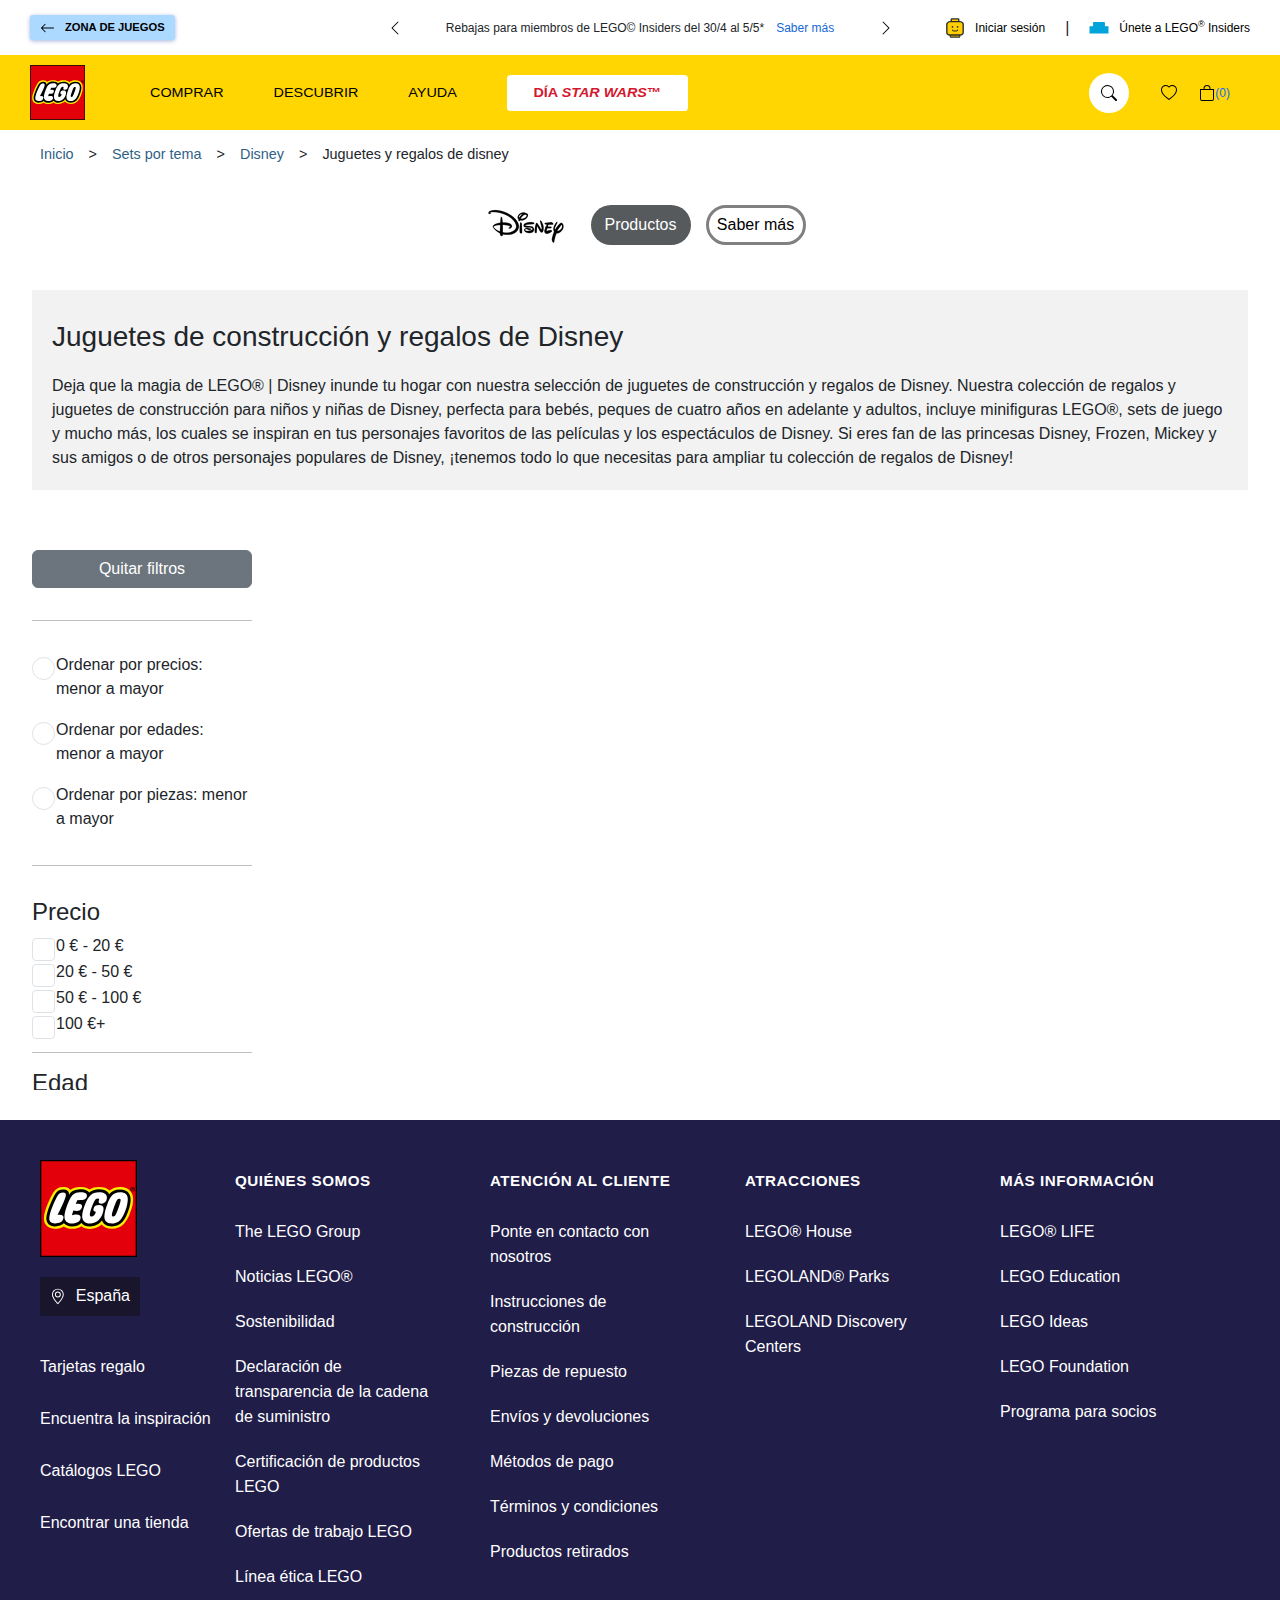
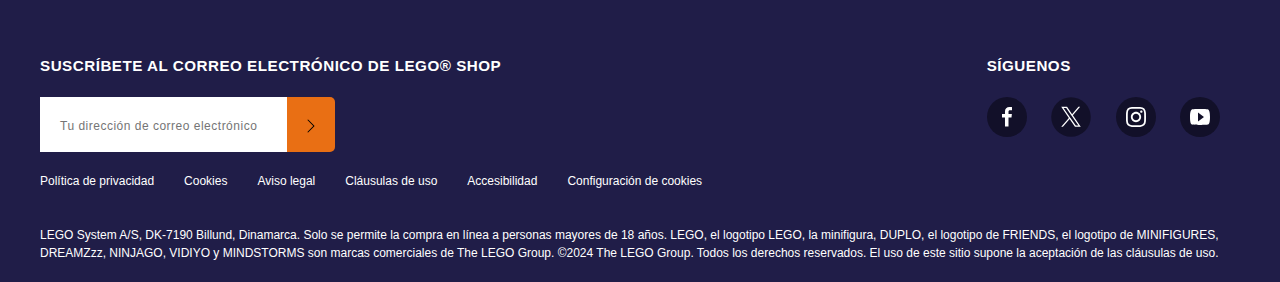
<file: disney.html>
<!DOCTYPE html>
<html lang="es">

<head>
  <meta charset="UTF-8" />
  <meta name="viewport" content="width=device-width, initial-scale=1.0" />
  <title>Juguetes y regalos de Disney | Oficial LEGO® Shop ES</title>
  <link rel="icon" type="image/png" sizes="32x32" href="assets/favicon/favicon-32x32.png" />
  <link href="https://cdn.jsdelivr.net/npm/bootstrap@5.3.3/dist/css/bootstrap.min.css" rel="stylesheet"
    integrity="sha384-QWTKZyjpPEjISv5WaRU9OFeRpok6YctnYmDr5pNlyT2bRjXh0JMhjY6hW+ALEwIH" crossorigin="anonymous" />
  <link rel="stylesheet" href="https://cdn.jsdelivr.net/npm/bootstrap-icons@1.11.3/font/bootstrap-icons.min.css" />
  <link rel="stylesheet" href="style.css" />
</head>

<body>
  <header id="nav">
    <!-- Parte blanca -->
    <div class="utility-bar">
      <div class="kids-wrapper">
        <a href="">
          <svg xmlns="http://www.w3.org/2000/svg" width="16" height="16" fill="currentColor" class="bi bi-arrow-left"
            viewBox="0 0 16 16">
            <path fill-rule="evenodd"
              d="M15 8a.5.5 0 0 0-.5-.5H2.707l3.147-3.146a.5.5 0 1 0-.708-.708l-4 4a.5.5 0 0 0 0 .708l4 4a.5.5 0 0 0 .708-.708L2.707 8.5H14.5A.5.5 0 0 0 15 8" />
          </svg>
          Zona de juegos
        </a>
      </div>

      <div class="container">
        <button class="prev-slider">
          <svg xmlns="http://www.w3.org/2000/svg" width="16" height="16" fill="currentColor" class="bi bi-chevron-left"
            viewBox="0 0 16 16">
            <path fill-rule="evenodd"
              d="M11.354 1.646a.5.5 0 0 1 0 .708L5.707 8l5.647 5.646a.5.5 0 0 1-.708.708l-6-6a.5.5 0 0 1 0-.708l6-6a.5.5 0 0 1 .708 0" />
          </svg>
        </button>
        <div class="slider-p">
          <div class="slider-p-inner">
            <p class="slider-text">
              Rebajas para miembros de LEGO&#169; Insiders del 30/4 al 5/5&#42;
              <a href="#">Saber más</a>
            </p>
            <p class="slider-text">
              4X puntos en artículos seleccionados de LEGO® Star Wars™*
            </p>
            <p class="slider-text">
              El Día de LEGO® Star Wars™ regresa del 1/5 al 5/5.
            </p>
            <p class="slider-text">
              Envío GRATIS con pedidos superiores a 35&euro;!*
            </p>
          </div>
        </div>
        <button class="next-slider">
          <svg xmlns="http://www.w3.org/2000/svg" width="16" height="16" fill="currentColor" class="bi bi-chevron-right"
            viewBox="0 0 16 16">
            <path fill-rule="evenodd"
              d="M4.646 1.646a.5.5 0 0 1 .708 0l6 6a.5.5 0 0 1 0 .708l-6 6a.5.5 0 0 1-.708-.708L10.293 8 4.646 2.354a.5.5 0 0 1 0-.708" />
          </svg>
        </button>
      </div>

      <div class="account-and-vip">
        <button class="log-in">
          <svg width="20" height="22" viewBox="0 0 20 22" aria-hidden="true" xmlns="http://www.w3.org/2000/svg"
            class="Icon__StyledSVG-lm07h6-0 cnHyRF UtilityBarstyles__AccountIcon-sc-1uwh8t8-5 KHcEY">
            <g transform="translate(1 1)" fill-rule="nonzero" fill="none">
              <rect stroke="#2C2C2C" stroke-width="1.5" fill="#FFCF00" x="4.875" width="8.25" height="6.038" rx=".729">
              </rect>
              <rect stroke="#2C2C2C" stroke-width="1.2" fill="#FFCF00" x="3.75" y="14.34" width="10.5" height="5.66"
                rx=".729"></rect>
              <path
                d="M14.25 17.736H3.75C0 17.736 0 14.717 0 14.717v-8.68S0 3.02 3.75 3.02h10.5C18 3.019 18 6.038 18 6.038v8.679s0 3.019-3.75 3.019z"
                stroke="#2C2C2C" stroke-width="1.5" fill="#FFCF00"></path>
              <path
                d="M7.125 8.868a.94.94 0 00-.938-.943.94.94 0 00-.937.943c0 .52.42.943.938.943a.94.94 0 00.937-.943zm4.688-.943a.94.94 0 00-.938.943c0 .52.42.943.938.943a.94.94 0 00.937-.943.94.94 0 00-.938-.943zm.293 3.86a.452.452 0 00-.649.21c-.005.008-.461.84-2.463.84-1.953 0-2.437-.793-2.462-.84a.446.446 0 00-.638-.234.618.618 0 00-.215.761c.063.147.69 1.446 3.315 1.446s3.25-1.299 3.313-1.446a.609.609 0 00-.201-.738z"
                fill="#2C2C2C"></path>
            </g>
          </svg>
          <span>Iniciar sesión</span>
        </button>
        <div>&#124;</div>
        <a href="#">
          <img src="assets/header/icon-insider-out.svg" alt="">
          <span>Únete a LEGO<sup>&reg;</sup> Insiders</span>
        </a>
      </div>
    </div>

    <!-- Parte amarilla -->
    <nav class="main-bar">
      <div>
        <a href="http://127.0.0.1:5500/index.html">
          <img class="lego-logo" src="assets/header/brand-lego.svg" alt="LEGO" loading="eager">
        </a>
        <ul class="main-bar-nav">
          <li><button class="buy-button">Comprar</button></li>
          <li><button on>Descubrir</button></li>
          <li><button>Ayuda</button></li>
          <li class="star-wars-button"><a href=""><span>Día <i>Star Wars</i>&trade;</span></a></li>
        </ul>
      </div>
      <div class="sub-menu-buy">
        <button id="button-exit">
          <svg xmlns="http://www.w3.org/2000/svg" width="16" height="16" fill="currentColor" class="bi bi-x-lg"
            viewBox="0 0 16 16">
            <path
              d="M2.146 2.854a.5.5 0 1 1 .708-.708L8 7.293l5.146-5.147a.5.5 0 0 1 .708.708L8.707 8l5.147 5.146a.5.5 0 0 1-.708.708L8 8.707l-5.146 5.147a.5.5 0 0 1-.708-.708L7.293 8z" />
          </svg>
        </button>
        <div class="sub-menu-categories">
          <details class="theme-sets sub-menu-details">
            <summary>Sets por tema</summary>
            <div class="container">
              <a href="#">VER TODOS LOS TEMAS</a>
              <div class="columns">
                <div class="column">
                  <ul>
                    <li><a href="">Architecture</a></li>
                    <li><a href="">Batman™</a></li>
                    <li><a href="">Botanical Collection</a> <span class="novedad">Novedad</span></li>
                    <li><a href="">BrickHeadz</a></li>
                    <li><a href="">City</a></li>
                    <li><a href="">Classic</a></li>
                    <li><a href="">Creator 3in1</a></li>
                    <li><a href="">Creator Expert</a></li>
                    <li><a href="">DC</a></li>
                    <li><a href="">Gru 4: Mi villano favorito</a> <span class="novedad">Novedad</span></li>
                    <li><a href="disney.html">Disney</a></li>
                    <li><a href="">DOTS</a></li>
                    <li><a href="">DUPLO®</a></li>
                    <li><a href="">Friends</a></li>
                  </ul>
                </div>
                <div class="column">
                  <ul>
                    <li><a href="">Ideas</a></li>
                    <li><a href="">Jurassic World</a></li>
                    <li><a href="">LEGO® Animal Crossing™ </a><span class="novedad">Novedad</span></li>
                    <li><a href="">LEGO® Art</a></li>
                    <li><a href="">LEGO® Avatar</a></li>
                    <li><a href="">LEGO® Braille Bricks</a> <span class="novedad">Novedad</span></li>
                    <li><a href="">LEGO® DREAMZzz™</a></li>
                    <li><a href="">Peppa Pig de LEGO® </a><span class="novedad">Novedad</span></li>
                    <li><a href="">LEGO® DUPLO®</a></li>
                    <li><a href="">LEGO® Education</a></li>
                    <li><a href="">LEGO® La Casa de Muñecas de Gabby</a></li>
                    <li><a href="">LEGO® Icons</a></li>
                    <li><a href="">LEGO® Indiana Jones™</a></li>
                    <li><a href="">LEGO® Super Mario™</a></li>
                  </ul>
                </div>
                <div class="column">
                  <ul>
                    <li><a href="">Minecraft®</a></li>
                    <li><a href="">Minifiguras</a></li>
                    <li><a href="">Monkie Kid™</a></li>
                    <li><a href="">NINJAGO®</a></li>
                    <li><a href="">Powered UP</a></li>
                    <li><a href="">SERIOUS PLAY®</a></li>
                    <li><a href="">Sonic the Hedgehog™</a></li>
                    <li><a href="">Speed Champions</a></li>
                    <li><a href="">Spider-Man</a></li>
                    <li><a href="">Star Wars™</a></li>
                    <li><a href="">Technic</a></li>
                  </ul>
                </div>
              </div>
            </div>
          </details>
          <details class="age-sets sub-menu-details">
            <summary>Edades</summary>
            <div class="container">
              <a href="#">Ver todas las edades</a>
              <div>
                <ul>
                  <li><a href="#">1,5+</a></li>
                  <li><a href="">4+</a></li>
                  <li><a href="">6+</a></li>
                  <li><a href="">9+</a></li>
                  <li><a href="">13+</a></li>
                  <li><a href="">18+</a></li>
                </ul>
              </div>
            </div>
          </details>
          <details class="price-sets sub-menu-details">
            <summary>Rangos de precios</summary>
            <div class="container">
              <a href="#">Ver todos los rangos de precios</a>
              <ul>
                <li><a href="#">Menos de 20€</a></li>
                <li><a href="#">20€ - 50€</a></li>
                <li><a href="#">50€ - 100€</a></li>
                <li><a href="#">100€ - 200€</a></li>
                <li><a href="#">Más de 200€</a></li>
              </ul>
            </div>
          </details>
          <details class="theme-sets sub-menu-details">
            <summary>Articulos LEGO</summary>
          </details>
          <details class="sub-menu-details">
            <summary>Intereses</summary>
          </details>
          <details class="sub-menu-details">
            <summary>Pick and Build</summary>
          </details>
          <ul>
            <li><a href="">Exclusivos</a></li>
            <li><a href="">Novedades</a></li>
            <li><a href="">Los más vendidos</a></li>
            <li><a href="">Decoración del hogar</a></li>
            <li><a href="">Ofertas y rebajas</a></li>
            <li><a href="">Tarjetas regalo</a></li>
            <li><a href="">Próximamente</a></li>
            <li><a href="">Encuentra la inspiración</a></li>
            <li><a href="">Última oportunidad para comprar</a></li>
          </ul>
        </div>

      </div>
      <div>
        <button class="search-icon">
          <svg xmlns="http://www.w3.org/2000/svg" width="16" height="16" fill="currentColor" class="bi bi-search"
            viewBox="0 0 16 16">
            <path
              d="M11.742 10.344a6.5 6.5 0 1 0-1.397 1.398h-.001q.044.06.098.115l3.85 3.85a1 1 0 0 0 1.415-1.414l-3.85-3.85a1 1 0 0 0-.115-.1zM12 6.5a5.5 5.5 0 1 1-11 0 5.5 5.5 0 0 1 11 0" />
          </svg>
        </button>
        <input type="text" class="search-bar" placeholder="Buscar...">
        <button class="favourite-icon">
          <svg xmlns="http://www.w3.org/2000/svg" width="16" height="16" fill="currentColor" class="bi bi-heart"
            viewBox="0 0 16 16">
            <path
              d="m8 2.748-.717-.737C5.6.281 2.514.878 1.4 3.053c-.523 1.023-.641 2.5.314 4.385.92 1.815 2.834 3.989 6.286 6.357 3.452-2.368 5.365-4.542 6.286-6.357.955-1.886.838-3.362.314-4.385C13.486.878 10.4.28 8.717 2.01zM8 15C-7.333 4.868 3.279-3.04 7.824 1.143q.09.083.176.171a3 3 0 0 1 .176-.17C12.72-3.042 23.333 4.867 8 15" />
          </svg>
        </button>
        <a class="bag-icon" href="http://127.0.0.1:5500/index-cart.html">
          <img src="assets/header/bag.svg" alt="">
          <span id="bag-icon-amount">(0)</span>
        </a>
      </div>
    </nav>
  </header>


  <section class="disney-selection">
    <a href="index.html">Inicio</a>
    <span>></span>
    <a href="#">Sets por tema</a>
    <span>></span>
    <a href="#">Disney</a>
    <span>></span>
    <p>Juguetes y regalos de disney</p>
  </section>

  <section class="disney-banner">
    <img src="assets\disney-sets\_Logo_(Themes).png" alt="disney logo" />
    <button>Productos</button>
    <button class="transparent-btn">Saber más</button>
  </section>

  <section class="set-description-layout">
    <div class="set-description">
      <h3 class="set-description-title">
        Juguetes de construcción y regalos de Disney
      </h3>
      <p>
        Deja que la magia de LEGO® | Disney inunde tu hogar con nuestra
        selección de juguetes de construcción y regalos de Disney. Nuestra
        colección de regalos y juguetes de construcción para niños y niñas de
        Disney, perfecta para bebés, peques de cuatro años en adelante y
        adultos, incluye minifiguras LEGO®, sets de juego y mucho más, los
        cuales se inspiran en tus personajes favoritos de las películas y los
        espectáculos de Disney. Si eres fan de las princesas Disney, Frozen,
        Mickey y sus amigos o de otros personajes populares de Disney,
        ¡tenemos todo lo que necesitas para ampliar tu colección de regalos de
        Disney!
      </p>
    </div>
  </section>

  <hr class="disney-hr hr-query">
  <div class="disney-modal-filter-display">
    <button type="button" class="btn" data-bs-toggle="modal" data-bs-target="#staticBackdrop">
      Ordenar por
    </button>
    

    <button type="button" class="btn" onclick="refreshWebpage()">Quitar filtros</button>

    <button type="button" class="btn" data-bs-toggle="modal" data-bs-target="#staticBackdrop2">
      Filtrar por
    </button>
  </div>

  <!-- Modal1 -->
  <div class="modal fade" id="staticBackdrop" data-bs-backdrop="static" data-bs-keyboard="false" tabindex="-1"
    aria-labelledby="staticBackdropLabel" aria-hidden="true">
    <div class="modal-dialog modal-dialog-centered modal-dialog-scrollable">
      <div class="modal-content">
        <div class="modal-header">
          <h1 class="modal-title fs-5" id="staticBackdropLabel">Ordenar productos:</h1>
          <button type="button" class="btn-close" data-bs-dismiss="modal" aria-label="Close"></button>
        </div>
        <div class="modal-body">
          <div class="disney-sort-filter-container">
            <div class="disney-form-filters-container">
              <div class="form-check">
                <input class="form-check-input" type="radio" name="flexRadioDefault" id="filter-sortByPrice"
                  onclick="sortListByPrice(event)">
                <label class="form-check-label" for="filter-sortByPrice">
                  Ordenar por precios: menor a mayor
                </label>
              </div>
            </div>
            <div class="disney-form-filters-container">
              <div class="form-check">
                <input class="form-check-input" type="radio" name="flexRadioDefault" id="filter-sortByAge"
                  onclick="sortListByAge(event)">
                <label class="form-check-label" for="filter-sortByAge">
                  Ordenar por edades: menor a mayor
                </label>
              </div>
            </div>
            <div class="disney-form-filters-container">
              <div class="form-check">
                <input class="form-check-input" type="radio" name="flexRadioDefault" id="filter-sortByPieces"
                  onclick="sortListByPieces(event)">
                <label class="form-check-label" for="filter-sortByPieces">
                  Ordenar por piezas: menor a mayor
                </label>
              </div>
            </div>
          </div>
        </div>
        <div class="modal-footer">
          <button type="button" class="btn btn-secondary" data-bs-dismiss="modal">Cerrar</button>
        </div>
      </div>
    </div>
  </div>

  <!-- Modal2 -->
  <div class="modal fade" id="staticBackdrop2" data-bs-backdrop="static" data-bs-keyboard="false" tabindex="-1"
    aria-labelledby="staticBackdropLabel" aria-hidden="true">
    <div class="modal-dialog modal-dialog-centered modal-dialog-scrollable">
      <div class="modal-content">
        <div class="modal-header">
          <h1 class="modal-title fs-5" id="staticBackdropLabel">Filtrar productos:</h1>
          <button type="button" class="btn-close" data-bs-dismiss="modal" aria-label="Close"></button>
        </div>
        <div class="modal-body">
          <div class="disney-set-filter-options">
            <h4>Precio</h4>
            <div class="form-check">
              <input id="filter-price0/20" class="form-check-input special-check" type="checkbox" value=""
                onclick="toggleFilter('filter-price0/20')" />
              <label class="form-check-label" for="filter-price0/20">0 € - 20 €</label>
            </div>
            <div class="form-check">
              <input id="filter-price20/50" class="form-check-input special-check" type="checkbox" value=""
                onclick="toggleFilter('filter-price20/50')" />
              <label class="form-check-label" for="filter-price20/50">20 € - 50 €</label>
            </div>
            <div class="form-check">
              <input id="filter-price50/100" class="form-check-input special-check" type="checkbox" value=""
                onclick="toggleFilter('filter-price50/100')" />
              <label class="form-check-label" for="filter-price50/100">50 € - 100 €</label>
            </div>
            <div class="form-check">
              <input id="filter-price100+" class="form-check-input special-check" type="checkbox" value=""
                onclick="toggleFilter('filter-price100+')" />
              <label class="form-check-label" for="filter-price100+">100 €+</label>
            </div>
            <hr class="disney-hr">
            <h4>Edad</h4>
            <div class="form-check">
              <input id="filter-age2+" class="form-check-input special-check" type="checkbox" value=""
                onclick="toggleFilter('filter-age2+')" />
              <label class="form-check-label" for="filter-age2+">2+</label>
            </div>
            <div class="form-check">
              <input id="filter-age6+" class="form-check-input special-check" type="checkbox" value=""
                onclick="toggleFilter('filter-age6+')" />
              <label class="form-check-label" for="filter-age6+">6+</label>
            </div>
            <div class="form-check">
              <input id="filter-age9+" class="form-check-input special-check" type="checkbox" value=""
                onclick="toggleFilter('filter-age9+')" />
              <label class="form-check-label" for="filter-age9+">9+</label>
            </div>
            <div class="form-check">
              <input id="filter-age12+" class="form-check-input special-check" type="checkbox" value=""
                onclick="toggleFilter('filter-age12+')" />
              <label class="form-check-label" for="filter-age12+">12+</label>
            </div>
            <div class="form-check">
              <input id="filter-age18+" class="form-check-input special-check" type="checkbox" value=""
                onclick="toggleFilter('filter-age18+')" />
              <label class="form-check-label" for="filter-age18+">18+</label>
            </div>
            <hr class="disney-hr">
            <h4>Número de Piezas</h4>
            <div class="form-check">
              <input id="filter-pieces0/99" class="form-check-input special-check" type="checkbox" value=""
                onclick="toggleFilter('filter-pieces0/99')" />
              <label class="form-check-label" for="filter-pieces0/99">0-99</label>
            </div>
            <div class="form-check">
              <input id="filter-price100/249" class="form-check-input special-check" type="checkbox" value=""
                onclick="toggleFilter('filter-pieces100/249')" />
              <label class="form-check-label" for="filter-price100/249">100-249</label>
            </div>
            <div class="form-check">
              <input id="filter-price250/499" class="form-check-input special-check" type="checkbox" value=""
                onclick="toggleFilter('filter-pieces250/499')" />
              <label class="form-check-label" for="filter-price250/499">250-499</label>
            </div>
            <div class="form-check">
              <input id="filter-price500/999" class="form-check-input special-check" type="checkbox" value=""
                onclick="toggleFilter('filter-pieces500/999')" />
              <label class="form-check-label" for="filter-price500/999">500-999</label>
            </div>
            <div class="form-check">
              <input id="filter-pieces1000+" class="form-check-input special-check" type="checkbox" value=""
                onclick="toggleFilter('filter-pieces1000+')" />
              <label class="form-check-label" for="filter-pieces1000+">1000+</label>
            </div>
          </div>
        </div>
        <div class="modal-footer">
          <button type="button" class="btn btn-secondary" data-bs-dismiss="modal">Cerrar</button>
        </div>
      </div>
    </div>
  </div>



  <section class="disney-set-layout">
    <div class="disney-set-filter">
      <!-- <span class="disney-hr"></span> -->
      <button type="button" class="btn btn-secondary" onclick="refreshWebpage()">Quitar filtros</button>
      <hr class="disney-hr">
      <div class="disney-sort-filter-container">
        <div class="disney-form-filters-container">
          <div class="form-check">
            <input class="form-check-input" type="radio" name="flexRadioDefault" id="filter-sortByPrice"
              onclick="sortListByPrice(event)">
            <label class="form-check-label" for="filter-sortByPrice">
              Ordenar por precios: menor a mayor
            </label>
          </div>
        </div>
        <div class="disney-form-filters-container">
          <div class="form-check">
            <input class="form-check-input" type="radio" name="flexRadioDefault" id="filter-sortByAge"
              onclick="sortListByAge(event)">
            <label class="form-check-label" for="filter-sortByAge">
              Ordenar por edades: menor a mayor
            </label>
          </div>
        </div>
        <div class="disney-form-filters-container">
          <div class="form-check">
            <input class="form-check-input" type="radio" name="flexRadioDefault" id="filter-sortByPieces"
              onclick="sortListByPieces(event)">
            <label class="form-check-label" for="filter-sortByPieces">
              Ordenar por piezas: menor a mayor
            </label>
          </div>
        </div>
      </div>
      <hr class="disney-hr">
      <div class="disney-set-filter-options">
        <h4>Precio</h4>
        <div class="form-check">
          <input id="filter-price0/20" class="form-check-input special-check" type="checkbox" value=""
            onclick="toggleFilter('filter-price0/20')" />
          <label class="form-check-label" for="filter-price0/20">0 € - 20 €</label>
        </div>
        <div class="form-check">
          <input id="filter-price20/50" class="form-check-input special-check" type="checkbox" value=""
            onclick="toggleFilter('filter-price20/50')" />
          <label class="form-check-label" for="filter-price20/50">20 € - 50 €</label>
        </div>
        <div class="form-check">
          <input id="filter-price50/100" class="form-check-input special-check" type="checkbox" value=""
            onclick="toggleFilter('filter-price50/100')" />
          <label class="form-check-label" for="filter-price50/100">50 € - 100 €</label>
        </div>
        <div class="form-check">
          <input id="filter-price100+" class="form-check-input special-check" type="checkbox" value=""
            onclick="toggleFilter('filter-price100+')" />
          <label class="form-check-label" for="filter-price100+">100 €+</label>
        </div>
        <hr class="disney-hr">
        <h4>Edad</h4>
        <div class="form-check">
          <input id="filter-age2+" class="form-check-input special-check" type="checkbox" value=""
            onclick="toggleFilter('filter-age2+')" />
          <label class="form-check-label" for="filter-age2+">2+</label>
        </div>
        <div class="form-check">
          <input id="filter-age6+" class="form-check-input special-check" type="checkbox" value=""
            onclick="toggleFilter('filter-age6+')" />
          <label class="form-check-label" for="filter-age6+">6+</label>
        </div>
        <div class="form-check">
          <input id="filter-age9+" class="form-check-input special-check" type="checkbox" value=""
            onclick="toggleFilter('filter-age9+')" />
          <label class="form-check-label" for="filter-age9+">9+</label>
        </div>
        <div class="form-check">
          <input id="filter-age12+" class="form-check-input special-check" type="checkbox" value=""
            onclick="toggleFilter('filter-age12+')" />
          <label class="form-check-label" for="filter-age12+">12+</label>
        </div>
        <div class="form-check">
          <input id="filter-age18+" class="form-check-input special-check" type="checkbox" value=""
            onclick="toggleFilter('filter-age18+')" />
          <label class="form-check-label" for="filter-age18+">18+</label>
        </div>
        <hr class="disney-hr">
        <h4>Número de Piezas</h4>
        <div class="form-check">
          <input id="filter-pieces0/99" class="form-check-input special-check" type="checkbox" value=""
            onclick="toggleFilter('filter-pieces0/99')" />
          <label class="form-check-label" for="filter-pieces0/99">0-99</label>
        </div>
        <div class="form-check">
          <input id="filter-price100/249" class="form-check-input special-check" type="checkbox" value=""
            onclick="toggleFilter('filter-pieces100/249')" />
          <label class="form-check-label" for="filter-price100/249">100-249</label>
        </div>
        <div class="form-check">
          <input id="filter-price250/499" class="form-check-input special-check" type="checkbox" value=""
            onclick="toggleFilter('filter-pieces250/499')" />
          <label class="form-check-label" for="filter-price250/499">250-499</label>
        </div>
        <div class="form-check">
          <input id="filter-price500/999" class="form-check-input special-check" type="checkbox" value=""
            onclick="toggleFilter('filter-pieces500/999')" />
          <label class="form-check-label" for="filter-price500/999">500-999</label>
        </div>
        <div class="form-check">
          <input id="filter-pieces1000+" class="form-check-input special-check" type="checkbox" value=""
            onclick="toggleFilter('filter-pieces1000+')" />
          <label class="form-check-label" for="filter-pieces1000+">1000+</label>
        </div>
      </div>
    </div>

    <div id="disney-set-layout" class="disney-set-card-layout"></div>
  </section>
  <footer>
    <div class="wrapper">
      <!-- Links -->
      <div class="links">
        <div>
          <div>
            <img class="lego-logo" src="assets/footer/brand-lego.svg" alt="LEGO">
            <button class="region-selector">
              <svg xmlns="http://www.w3.org/2000/svg" width="16" height="16" fill="currentColor" class="bi bi-geo-alt"
                viewBox="0 0 16 16">
                <path
                  d="M12.166 8.94c-.524 1.062-1.234 2.12-1.96 3.07A32 32 0 0 1 8 14.58a32 32 0 0 1-2.206-2.57c-.726-.95-1.436-2.008-1.96-3.07C3.304 7.867 3 6.862 3 6a5 5 0 0 1 10 0c0 .862-.305 1.867-.834 2.94M8 16s6-5.686 6-10A6 6 0 0 0 2 6c0 4.314 6 10 6 10" />
                <path d="M8 8a2 2 0 1 1 0-4 2 2 0 0 1 0 4m0 1a3 3 0 1 0 0-6 3 3 0 0 0 0 6" />
              </svg>
              España
            </button>
          </div>
          <a href="">Tarjetas regalo</a>
          <a href="">Encuentra la inspiración</a>
          <a href="">Catálogos LEGO</a>
          <a href="">Encontrar una tienda</a>
        </div>
        <div>
          <div>
            <h3><span>Quiénes somos</span></h3>
            <ul>
              <li><a href="">The LEGO Group</a></li>
              <li><a href="">Noticias LEGO&#174;</a></li>
              <li><a href="">Sostenibilidad</a></li>
              <li><a href="">Declaración de transparencia de la cadena de suministro</a></li>
              <li><a href="">Certificación de productos LEGO</a></li>
              <li><a href="">Ofertas de trabajo LEGO</a></li>
              <li><a href="">Línea ética LEGO</a></li>
            </ul>
          </div>
          <div>
            <h3><span>Atención al cliente</span></h3>
            <ul>
              <li><a href="">Ponte en contacto con nosotros</a></li>
              <li><a href="">Instrucciones de construcción</a></li>
              <li><a href="">Piezas de repuesto</a></li>
              <li><a href="">Envíos y devoluciones</a></li>
              <li><a href="">Métodos de pago</a></li>
              <li><a href="">Términos y condiciones</a></li>
              <li><a href="">Productos retirados</a></li>
            </ul>
          </div>
          <div>
            <h3><span>Atracciones</span></h3>
            <ul>
              <li><a href="">LEGO&#174; House</a></li>
              <li><a href="">LEGOLAND&#174; Parks</a></li>
              <li><a href="">LEGOLAND Discovery Centers</a></li>
            </ul>
          </div>
          <div>
            <h3><span>Más información</span></h3>
            <ul>
              <li><a href="">LEGO&#174; LIFE</a></li>
              <li><a href="">LEGO Education</a></li>
              <li><a href="">LEGO Ideas</a></li>
              <li><a href="">LEGO Foundation</a></li>
              <li><a href="">Programa para socios</a></li>
            </ul>
          </div>
        </div>
      </div>
      <!-- Media -->
      <div class="media">
        <div class="suscribe-media">
          <span>Suscríbete al correo electrónico de LEGO&#174; Shop</span>
          <div>
            <div>
              <label for="subscribe">
                <input type="text" name="subscribe" id="subscribe">
                <span>Tu dirección de correo electrónico</span>
              </label>
            </div>
            <button>
              <svg xmlns="http://www.w3.org/2000/svg" width="16" height="16" fill="currentColor"
                class="bi bi-chevron-right" viewBox="0 0 16 16">
                <path fill-rule="evenodd"
                  d="M4.646 1.646a.5.5 0 0 1 .708 0l6 6a.5.5 0 0 1 0 .708l-6 6a.5.5 0 0 1-.708-.708L10.293 8 4.646 2.354a.5.5 0 0 1 0-.708" />
              </svg>
            </button>
          </div>
        </div>
        <div class="links-hidden">
          <details>
            <summary>Quiénes somos</summary>
            <ul>
              <li><a href="">The LEGO Group</a></li>
              <li><a href="">Noticias LEGO<sup>&reg;</sup></a></li>
              <li><a href="">Sostenibilidad</a></li>
              <li><a href="">Declaración de transparencia de la cadena de suministro</a></li>
              <li><a href="">Certificación de productos LEGO</a></li>
              <li><a href="">Ofertas de trabajo LEGO</a></li>
              <li><a href="">Línea ética LEGO</a></li>
            </ul>
          </details>
          <details>
            <summary>Atención al cliente</summary>
            <ul>
              <li><a href="">Ponte en contacto con nosotros</a></li>
              <li><a href="">Instrucciones de construcción</a></li>
              <li><a href="">Piezas de repuesto</a></li>
              <li><a href="">Envíos y devoluciones</a></li>
              <li><a href="">Métodos de pago</a></li>
              <li><a href="">Términos y condiciones</a></li>
              <li><a href="">Productos retirados</a></li>
            </ul>
          </details>
          <details>
            <summary>Atracciones</summary>
            <ul>
              <li><a href="">LEGO<sup>&reg;</sup> House</a></li>
              <li><a href="">LEGOLAND<sup>&reg;</sup> Parks</a></li>
              <li><a href="">LEGOLAND Discovery Centers</a></li>
            </ul>
          </details>
          <details>
            <summary>Más información</summary>
            <ul>
              <li><a href="">LEGO<sup>&reg;</sup> Life</a></li>
              <li><a href="">LEGO Education</a></li>
              <li><a href="">LEGO Ideas</a></li>
              <li><a href="">LEGO Foundation</a></li>
              <li><a href="">Programa para socios</a></li>
            </ul>
          </details>
        </div>
        <div class="follow-us">
          <span>Síguenos</span>
          <div>
            <a class="social-link" href="">
              <img src="assets/footer/facebook-icon.svg" alt="facebook">
            </a>
            <a class="social-link" href="">
              <img src="assets/footer/x-icon.svg" alt="twitter">
            </a>
            <a class="social-link" href="">
              <img src="assets/footer/instagram-icon.svg" alt="instagram">
            </a>
            <a class="social-link" href="">
              <img src="assets/footer/youtube-icon.svg" alt="youtube">
            </a>
          </div>
        </div>
      </div>
      <!-- Copyright -->
      <div class="copyright">
        <div>
          <ul>
            <li><a href="">Política de privacidad</a></li>
            <li><a href="">Cookies</a></li>
            <li><a href="">Aviso legal</a></li>
            <li><a href="">Cláusulas de uso</a></li>
            <li><a href="">Accesibilidad</a></li>
            <li><a href="">Configuración de cookies</a></li>
          </ul>
          <p>
            LEGO System A/S, DK-7190 Billund, Dinamarca. Solo se permite la compra en línea a personas mayores de 18
            años.
            LEGO, el logotipo LEGO, la minifigura, DUPLO, el logotipo de FRIENDS, el logotipo de MINIFIGURES,
            DREAMZzz, NINJAGO, VIDIYO y MINDSTORMS son marcas comerciales de The LEGO Group. &#169;2024 The LEGO
            Group.
            Todos los derechos reservados. El uso de este sitio supone la aceptación de las cláusulas de uso.
          </p>
        </div>
      </div>
    </div>
  </footer>

  <script defer src="script.js"></script>
  <script src="https://cdn.jsdelivr.net/npm/bootstrap@5.3.3/dist/js/bootstrap.bundle.min.js"
    integrity="sha384-YvpcrYf0tY3lHB60NNkmXc5s9fDVZLESaAA55NDzOxhy9GkcIdslK1eN7N6jIeHz"
    crossorigin="anonymous"></script>
</body>

</html>
</file>
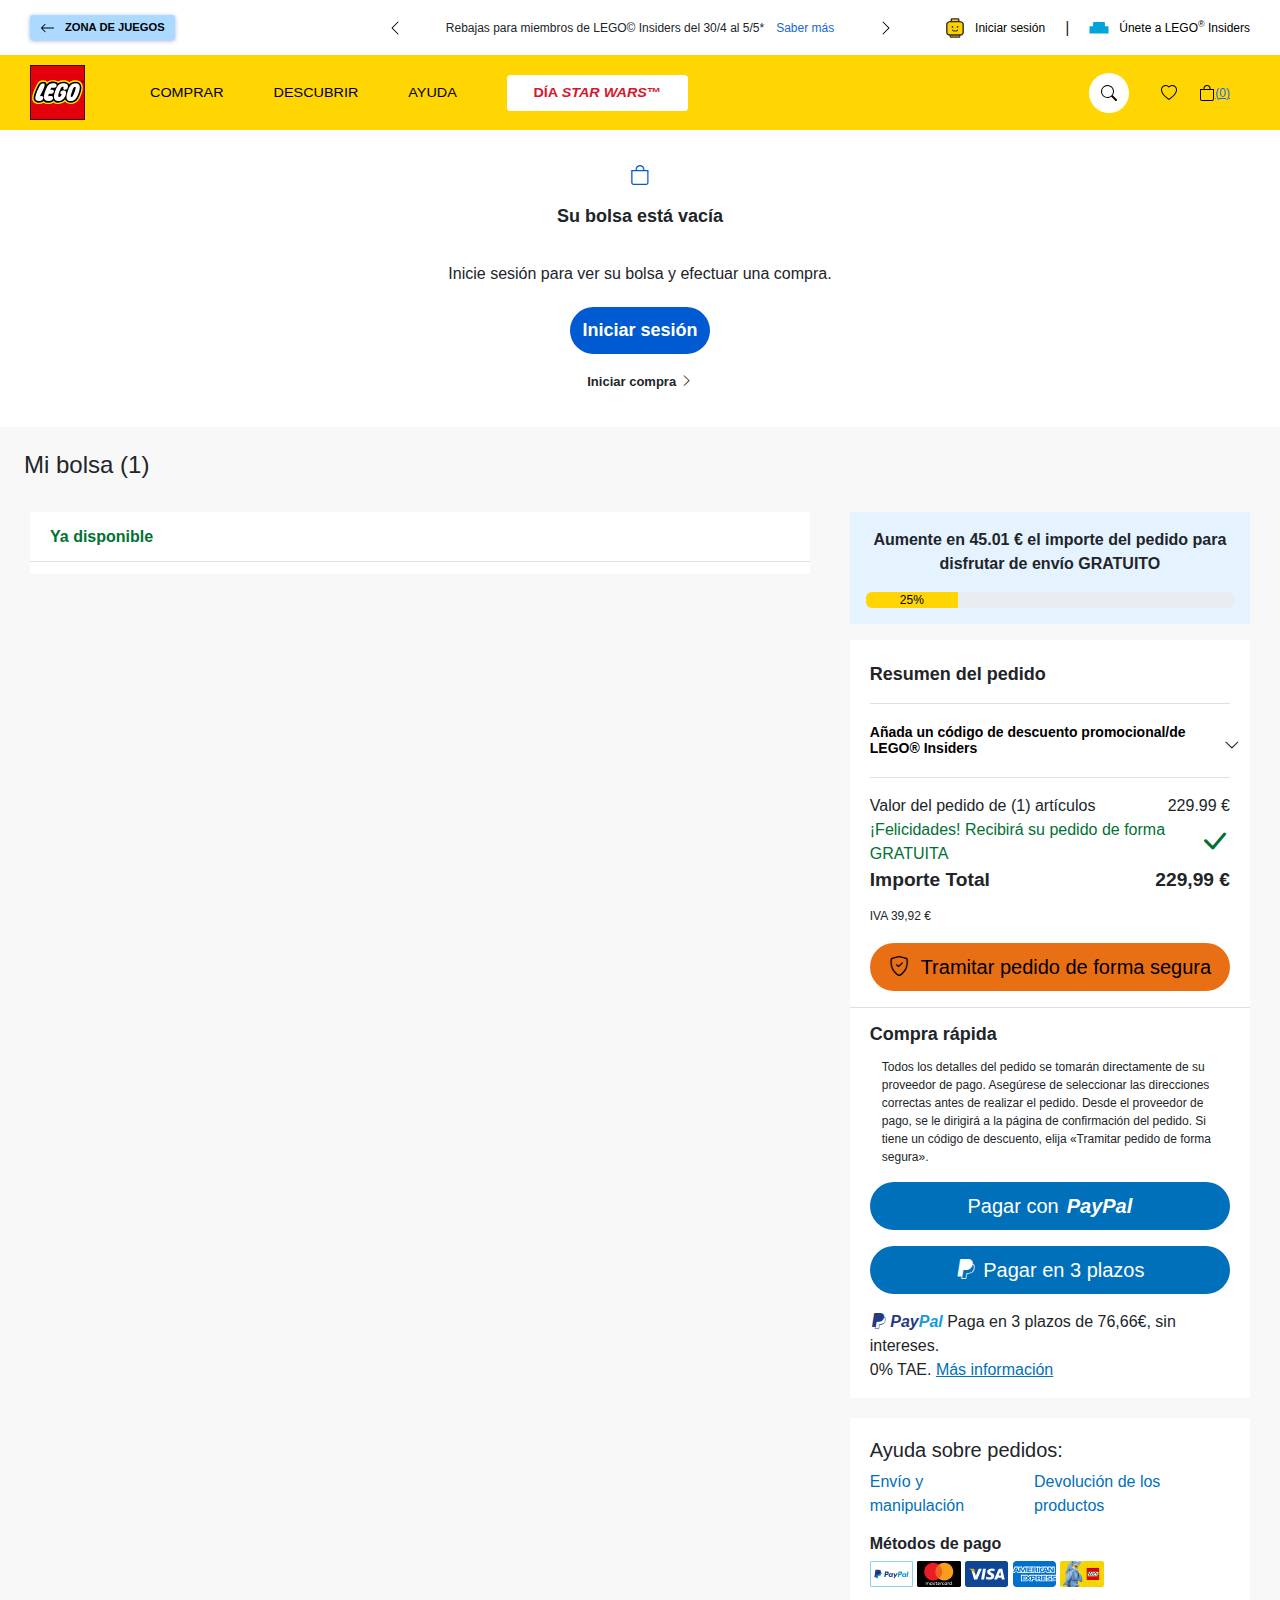
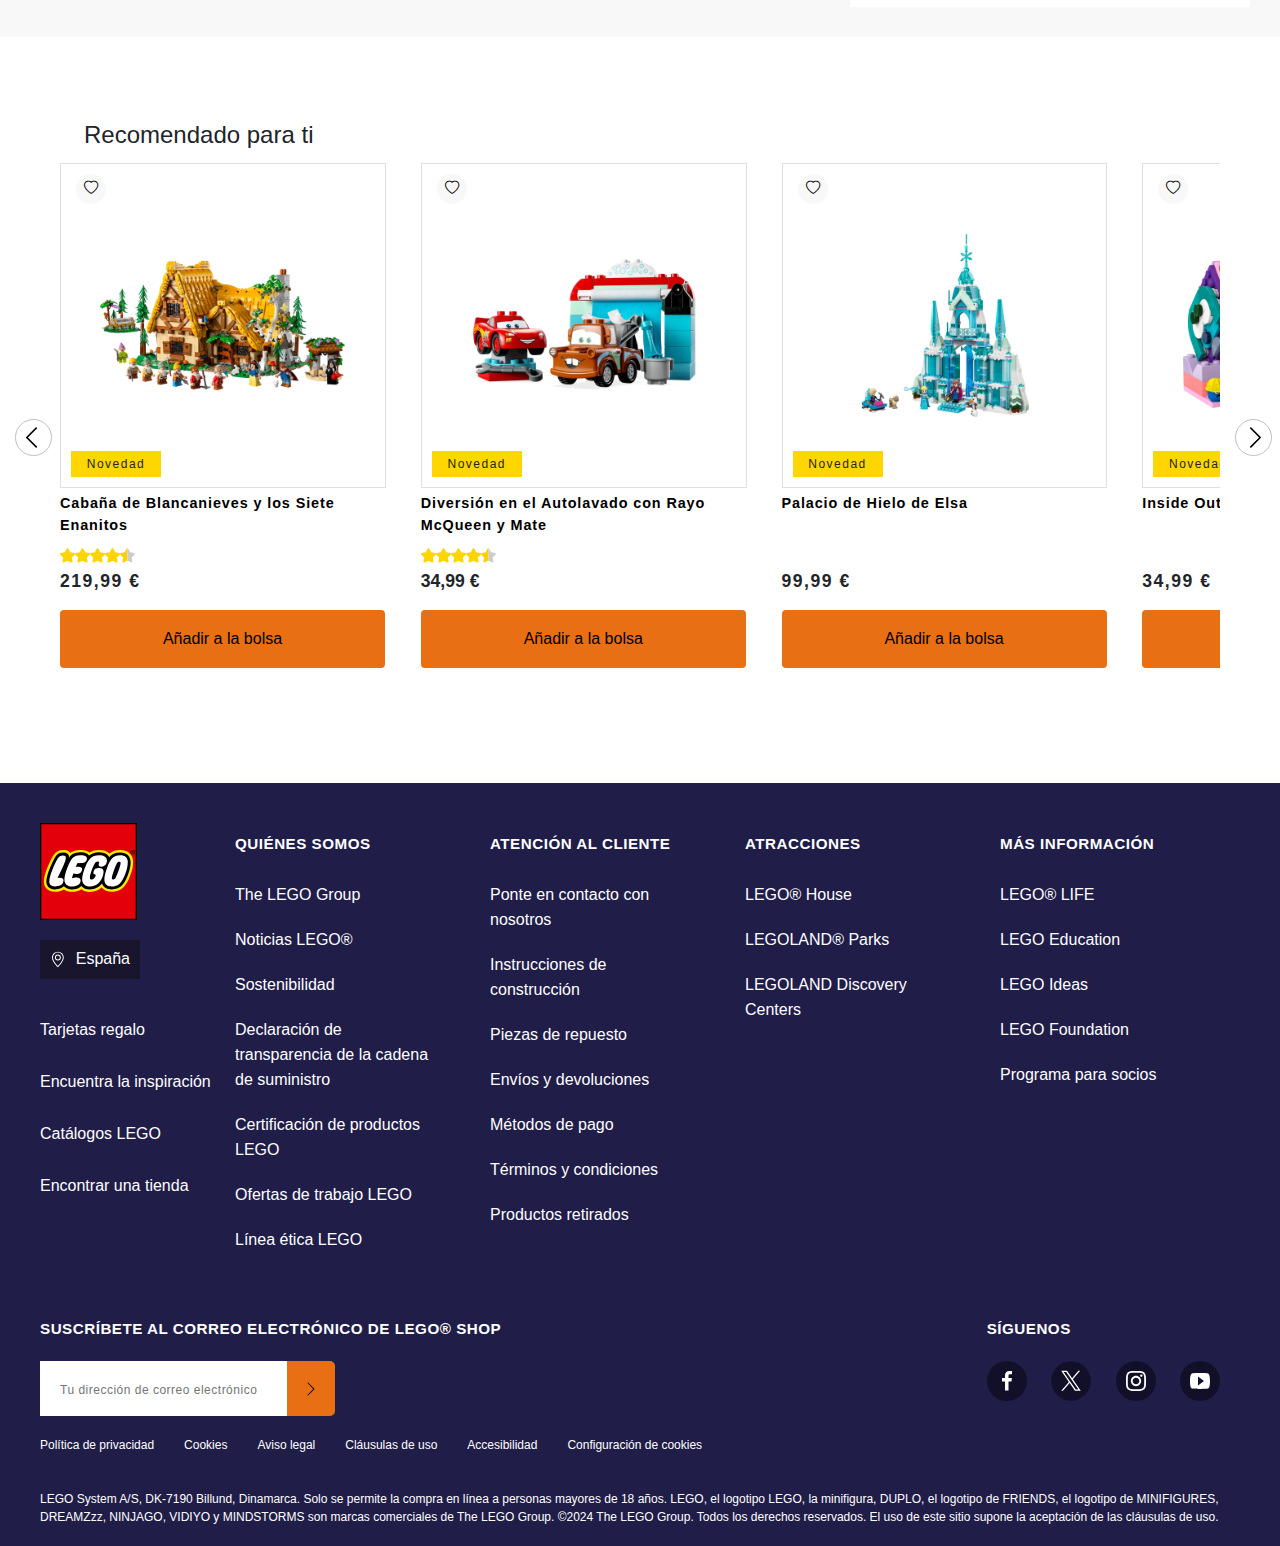
<file: index-cart.html>
<!DOCTYPE html>
<html lang="es">

<head>
  <meta charset="UTF-8" />
  <meta name="viewport" content="width=device-width, initial-scale=1.0" />
  <link rel="stylesheet" href="style.css" />
  <link rel="icon" type="image/png" sizes="32x32" href="assets/favicon/favicon-32x32.png" />
  <title data-test="title-tag">Bolsa de la compra | LEGO Shop</title>
  <link href="https://cdn.jsdelivr.net/npm/bootstrap@5.3.3/dist/css/bootstrap.min.css" rel="stylesheet"
    integrity="sha384-QWTKZyjpPEjISv5WaRU9OFeRpok6YctnYmDr5pNlyT2bRjXh0JMhjY6hW+ALEwIH" crossorigin="anonymous" />
  <link href="https://cdn.jsdelivr.net/npm/bootstrap-icons@1.9.1/font/bootstrap-icons.css" rel="stylesheet" />
</head>

<body>
  <header id="nav">
    <!-- Parte blanca -->
    <div class="utility-bar">
      <div class="kids-wrapper">
        <a href="" style="text-decoration: none;">
          <svg xmlns="http://www.w3.org/2000/svg" width="16" height="16" fill="currentColor" class="bi bi-arrow-left"
            viewBox="0 0 16 16">
            <path fill-rule="evenodd"
              d="M15 8a.5.5 0 0 0-.5-.5H2.707l3.147-3.146a.5.5 0 1 0-.708-.708l-4 4a.5.5 0 0 0 0 .708l4 4a.5.5 0 0 0 .708-.708L2.707 8.5H14.5A.5.5 0 0 0 15 8" />
          </svg>
          Zona de juegos
        </a>
      </div>

      <div class="container">
        <button class="prev-slider">
          <svg xmlns="http://www.w3.org/2000/svg" width="16" height="16" fill="currentColor" class="bi bi-chevron-left"
            viewBox="0 0 16 16">
            <path fill-rule="evenodd"
              d="M11.354 1.646a.5.5 0 0 1 0 .708L5.707 8l5.647 5.646a.5.5 0 0 1-.708.708l-6-6a.5.5 0 0 1 0-.708l6-6a.5.5 0 0 1 .708 0" />
          </svg>
        </button>
        <div class="slider-p">
          <div class="slider-p-inner">
            <p class="slider-text">
              Rebajas para miembros de LEGO&#169; Insiders del 30/4 al 5/5&#42;
              <a href="#" style="text-decoration: none;">Saber más</a>
            </p>
            <p class="slider-text">
              4X puntos en artículos seleccionados de LEGO® Star Wars™*
            </p>
            <p class="slider-text">
              El Día de LEGO® Star Wars™ regresa del 1/5 al 5/5.
            </p>
            <p class="slider-text">
              Envío GRATIS con pedidos superiores a 35&euro;!*
            </p>
          </div>
        </div>
        <button class="next-slider">
          <svg xmlns="http://www.w3.org/2000/svg" width="16" height="16" fill="currentColor" class="bi bi-chevron-right"
            viewBox="0 0 16 16">
            <path fill-rule="evenodd"
              d="M4.646 1.646a.5.5 0 0 1 .708 0l6 6a.5.5 0 0 1 0 .708l-6 6a.5.5 0 0 1-.708-.708L10.293 8 4.646 2.354a.5.5 0 0 1 0-.708" />
          </svg>
        </button>
      </div>

      <div class="account-and-vip">
        <button class="log-in">
          <svg width="20" height="22" viewBox="0 0 20 22" aria-hidden="true" xmlns="http://www.w3.org/2000/svg"
            class="Icon__StyledSVG-lm07h6-0 cnHyRF UtilityBarstyles__AccountIcon-sc-1uwh8t8-5 KHcEY">
            <g transform="translate(1 1)" fill-rule="nonzero" fill="none">
              <rect stroke="#2C2C2C" stroke-width="1.5" fill="#FFCF00" x="4.875" width="8.25" height="6.038" rx=".729">
              </rect>
              <rect stroke="#2C2C2C" stroke-width="1.2" fill="#FFCF00" x="3.75" y="14.34" width="10.5" height="5.66"
                rx=".729"></rect>
              <path
                d="M14.25 17.736H3.75C0 17.736 0 14.717 0 14.717v-8.68S0 3.02 3.75 3.02h10.5C18 3.019 18 6.038 18 6.038v8.679s0 3.019-3.75 3.019z"
                stroke="#2C2C2C" stroke-width="1.5" fill="#FFCF00"></path>
              <path
                d="M7.125 8.868a.94.94 0 00-.938-.943.94.94 0 00-.937.943c0 .52.42.943.938.943a.94.94 0 00.937-.943zm4.688-.943a.94.94 0 00-.938.943c0 .52.42.943.938.943a.94.94 0 00.937-.943.94.94 0 00-.938-.943zm.293 3.86a.452.452 0 00-.649.21c-.005.008-.461.84-2.463.84-1.953 0-2.437-.793-2.462-.84a.446.446 0 00-.638-.234.618.618 0 00-.215.761c.063.147.69 1.446 3.315 1.446s3.25-1.299 3.313-1.446a.609.609 0 00-.201-.738z"
                fill="#2C2C2C"></path>
            </g>
          </svg>
          <span>Iniciar sesión</span>
        </button>
        <div>&#124;</div>
        <a href="#" style="text-decoration: none;">
          <img src="assets/header/icon-insider-out.svg" alt="">
          <span>Únete a LEGO<sup>&reg;</sup> Insiders</span>
        </a>
      </div>
    </div>

    <!-- Parte amarilla -->
    <nav class="main-bar">
      <div>
        <a href="http://127.0.0.1:5500/index.html">
          <img class="lego-logo" src="assets/header/brand-lego.svg" alt="LEGO" loading="eager">
        </a>
        <ul class="main-bar-nav">
          <li><button class="buy-button">Comprar</button></li>
          <li><button on>Descubrir</button></li>
          <li><button>Ayuda</button></li>
          <li class="star-wars-button"><a href=""style="text-decoration: none;"><span>Día <i>Star Wars</i>&trade;</span></a></li>
        </ul>
      </div>
      <div class="sub-menu-buy">
        <button id="button-exit">
          <svg xmlns="http://www.w3.org/2000/svg" width="16" height="16" fill="currentColor" class="bi bi-x-lg" viewBox="0 0 16 16">
            <path d="M2.146 2.854a.5.5 0 1 1 .708-.708L8 7.293l5.146-5.147a.5.5 0 0 1 .708.708L8.707 8l5.147 5.146a.5.5 0 0 1-.708.708L8 8.707l-5.146 5.147a.5.5 0 0 1-.708-.708L7.293 8z"/>
          </svg>
        </button>
        <div class="sub-menu-categories">
          <details class="theme-sets sub-menu-details">
            <summary>Sets por tema</summary>
            <div class="container">
              <a href="#">VER TODOS LOS TEMAS</a>
              <div class="columns">
                  <div class="column">
                      <ul>
                          <li><a href="">Architecture</a></li>
                          <li><a href="">Batman™</a></li>
                          <li><a href="">Botanical Collection</a> <span class="novedad">Novedad</span></li>
                          <li><a href="">BrickHeadz</a></li>
                          <li><a href="">City</a></li>
                          <li><a href="">Classic</a></li>
                          <li><a href="">Creator 3in1</a></li>
                          <li><a href="">Creator Expert</a></li>
                          <li><a href="">DC</a></li>
                          <li><a href="">Gru 4: Mi villano favorito</a> <span class="novedad">Novedad</span></li>
                          <li><a href="disney.html">Disney</a></li>
                          <li><a href="">DOTS</a></li>
                          <li><a href="">DUPLO®</a></li>
                          <li><a href="">Friends</a></li>
                      </ul>
                  </div>
                  <div class="column">
                      <ul>
                          <li><a href="">Ideas</a></li>
                          <li><a href="">Jurassic World</a></li>
                          <li><a href="">LEGO® Animal Crossing™ </a><span class="novedad">Novedad</span></li>
                          <li><a href="">LEGO® Art</a></li>
                          <li><a href="">LEGO® Avatar</a></li>
                          <li><a href="">LEGO® Braille Bricks</a> <span class="novedad">Novedad</span></li>
                          <li><a href="">LEGO® DREAMZzz™</a></li>
                          <li><a href="">Peppa Pig de LEGO® </a><span class="novedad">Novedad</span></li>
                          <li><a href="">LEGO® DUPLO®</a></li>
                          <li><a href="">LEGO® Education</a></li>
                          <li><a href="">LEGO® La Casa de Muñecas de Gabby</a></li>
                          <li><a href="">LEGO® Icons</a></li>
                          <li><a href="">LEGO® Indiana Jones™</a></li>
                          <li><a href="">LEGO® Super Mario™</a></li>
                      </ul>
                  </div>
                  <div class="column">
                      <ul>
                          <li><a href="">Minecraft®</a></li>
                          <li><a href="">Minifiguras</a></li>
                          <li><a href="">Monkie Kid™</a></li>
                          <li><a href="">NINJAGO®</a></li>
                          <li><a href="">Powered UP</a></li>
                          <li><a href="">SERIOUS PLAY®</a></li>
                          <li><a href="">Sonic the Hedgehog™</a></li>
                          <li><a href="">Speed Champions</a></li>
                          <li><a href="">Spider-Man</a></li>
                          <li><a href="">Star Wars™</a></li>
                          <li><a href="">Technic</a></li>
                      </ul>
                  </div>
              </div>
            </div>
          </details>
          <details class="age-sets sub-menu-details">
            <summary>Edades</summary>
            <div class="container">
                <a href="#">Ver todas las edades</a>
                <div>
                    <ul>
                        <li><a href="#">1,5+</a></li>
                        <li><a href="">4+</a></li>
                        <li><a href="">6+</a></li>
                        <li><a href="">9+</a></li>
                        <li><a href="">13+</a></li>
                        <li><a href="">18+</a></li>
                    </ul>
                </div>
            </div>
          </details>
          <details class="price-sets sub-menu-details">
            <summary>Rangos de precios</summary>
            <div class="container">
                <a href="#">Ver todos los rangos de precios</a>
                <ul>
                    <li><a href="#">Menos de 20€</a></li>
                    <li><a href="#">20€ - 50€</a></li>
                    <li><a href="#">50€ - 100€</a></li>
                    <li><a href="#">100€ - 200€</a></li>
                    <li><a href="#">Más de 200€</a></li>
                </ul>
            </div>
          </details>
          <details class="theme-sets sub-menu-details">
            <summary>Articulos LEGO</summary>
          </details>
          <details class="sub-menu-details">
            <summary>Intereses</summary>
          </details>
          <details class="sub-menu-details">
            <summary>Pick and Build</summary>
          </details>
          <ul>
            <li><a href="">Exclusivos</a></li>
            <li><a href="">Novedades</a></li>
            <li><a href="">Los más vendidos</a></li>
            <li><a href="">Decoración del hogar</a></li>
            <li><a href="">Ofertas y rebajas</a></li>
            <li><a href="">Tarjetas regalo</a></li>
            <li><a href="">Próximamente</a></li>
            <li><a href="">Encuentra la inspiración</a></li>
            <li><a href="">Última oportunidad para comprar</a></li>
          </ul>
        </div>
        
      </div>
      <div>
        <button class="search-icon">
          <svg xmlns="http://www.w3.org/2000/svg" width="16" height="16" fill="currentColor" class="bi bi-search"
            viewBox="0 0 16 16">
            <path
              d="M11.742 10.344a6.5 6.5 0 1 0-1.397 1.398h-.001q.044.06.098.115l3.85 3.85a1 1 0 0 0 1.415-1.414l-3.85-3.85a1 1 0 0 0-.115-.1zM12 6.5a5.5 5.5 0 1 1-11 0 5.5 5.5 0 0 1 11 0" />
          </svg>
        </button>
        <input type="text" class="search-bar" placeholder="Buscar...">
        <button class="favourite-icon">
          <svg xmlns="http://www.w3.org/2000/svg" width="16" height="16" fill="currentColor" class="bi bi-heart"
            viewBox="0 0 16 16">
            <path
              d="m8 2.748-.717-.737C5.6.281 2.514.878 1.4 3.053c-.523 1.023-.641 2.5.314 4.385.92 1.815 2.834 3.989 6.286 6.357 3.452-2.368 5.365-4.542 6.286-6.357.955-1.886.838-3.362.314-4.385C13.486.878 10.4.28 8.717 2.01zM8 15C-7.333 4.868 3.279-3.04 7.824 1.143q.09.083.176.171a3 3 0 0 1 .176-.17C12.72-3.042 23.333 4.867 8 15" />
          </svg>
        </button>
        <a class="bag-icon" href="http://127.0.0.1:5500/index-cart.html">
          <img src="assets/header/bag.svg" alt="">
          <span id="bag-icon-amount">(0)</span>
        </a>
      </div>
    </nav>
  </header>


  <!-- C A R T  W E B P A G E  -  E M P T Y -->
  <div class="cart-empty-content" id="cart-empty-cart">
    <div class="cart-bag-icono"><i class="bi bi-bag"></i></div>
    <h1 class="cart-empty-text">Su bolsa está vacía</h1>
    <h2 class="cart-empty-ask-logging">
      Inicie sesión para ver su bolsa y efectuar una compra.
    </h2>
    <button class="cart-empty-logging">
      <span>Iniciar sesión</span>
    </button>
    <a href="#" class="cart-empty-logging-link">
      <span class="cart-empty-start-shop"> Iniciar compra </span>
      <i class="bi bi-chevron-right"></i>
    </a>
  </div>

  <!-- C A R T  W E B P A G E  -->

  <div class="cart-container" id="cart-full-container">
    <div class="cart-my-bag">
      <h1 class="cart-h1" id="cart-product-amount">Mi bolsa (1)</h1>
    </div>

    <div class="cart-my-bag-content">
      <div class="cart-left-space">
        <div class="cart-available">
          <div class="cart-now-available">
            <h2>Ya disponible</h2>
          </div>
          <div class="cart-article-container" id="cart-container"></div>
        </div>
      </div>

      <div class="cart-divisor"></div>

      <div class="cart-right-space">
        <div class="cart-delivery-container">
          <p class="cart-delivery-text">
            Aumente en 45.01 € el importe del pedido para disfrutar de envío
            GRATUITO
          </p>
          <div class="cart-delivery-white-space">
            
            <div class="cart-progress">
              <div class="progress">
                <div class="progress-bar" role="progressbar" style="width: 25%;" aria-valuenow="25" aria-valuemin="0" aria-valuemax="55">25%</div>
              </div>
            </div>
            
          </div>
        </div>

        

        <!-- <div class="cart-divisor"></div> -->

        <div class="cart-right-first">
          <div class="cart-order-summary-container">
            <div class="cart-order">
              <h2 class="cart-summary">Resumen del pedido</h2>
            </div>
            <div class="cart-promo-code">
              <div class="cart-promo-button-container">
                <button class="cart-promo-button" id="cart-promo-button">
                  <h3 class="cart-h3-flex">
                    Añada un código de descuento promocional/de LEGO® Insiders
                  </h3>
                  <i class="bi bi-chevron-right rotate-down" id="cart-icon"></i>
                </button>
              </div>
              <div class="cart-promo-open cart-display-none" id="cart-promo-open">
                <div class="input-group mb-3">
                  <input type="text" class="form-control" placeholder="Introducir código"
                    aria-describedby="button-addon2" />
                  <button class="btn btn-outline-secondary" type="button" id="button-addon2">
                    Aplicar
                  </button>
                </div>
              </div>
            </div>
            <div class="cart-payment-container">
              <div class="cart-total-payment">
                <span class="cart-price-text" id="cart-value-product-amount">Valor del pedido de (1) artículos</span>
                <span class="cart-price-value" id="cart-sum-total-price">229.99 €</span>
              </div>
              <div class="cart-free-delivery">
                <div class="cart-congrats">
                  <span class="cart-congrats-text">¡Felicidades! Recibirá su pedido de forma GRATUITA</span>
                </div>
                <div class="cart-green-check">
                  <i class="bi bi-check-lg"></i>
                </div>
              </div>
              <div class="cart-total-price">
                <span class="cart-total-text">Importe Total</span>
                <span class="cart-total-price-value" id="cart-total-price">229,99 €</span>
              </div>
              <div class="cart-iva">
                <span class="cart-iva-price" id="cart-IVA">IVA 39,92 €</span>
              </div>
            </div>
            <div class="cart-checkout">
              <a href="#">
                <div class="cart-icono-checkout">
                  <i class="bi bi-shield-check"></i>
                </div>
                <div class="cart-checkout-button">
                  Tramitar pedido de forma segura
                </div>
              </a>
            </div>
          </div>
          <div class="cart-fast-shopping">
            <h2 class="cart-fast-shopping-title">Compra rápida</h2>
            <div class="cart-fast-shopping-description">
              Todos los detalles del pedido se tomarán directamente de su
              proveedor de pago. Asegúrese de seleccionar las direcciones
              correctas antes de realizar el pedido. Desde el proveedor de
              pago, se le dirigirá a la página de confirmación del pedido. Si
              tiene un código de descuento, elija «Tramitar pedido de forma
              segura».
            </div>
            <div class="cart-paypal">Pagar con <i>PayPal</i></div>
            <div class="cart-pay-instalments">
              <i class="bi bi-paypal"></i>
              <span class="cart-pay-3-instalments">Pagar en 3 plazos</span>
            </div>
            <div class="cart-paypal-description">
              <div class="cart-paypal-price">
                <i class="bi bi-paypal"></i>
                <i class="cart-pay">Pay</i><i class="cart-pal">Pal</i> Paga en
                3 plazos de <span id="paypal-3-payments">76,66€</span>, sin
                intereses.
                <div class="cart-tae">
                  0% TAE.
                  <a href="#">Más información</a>
                </div>
              </div>
            </div>
          </div>
        </div>

        <div class="cart-help">
          <h3>Ayuda sobre pedidos:</h3>
          <div class="cart-sent-back-container">
            <div class="cart-sent">
              <a href="#">Envío y manipulación</a>
            </div>
            <div class="cart-back">
              <a href="#">Devolución de los productos</a>
            </div>
          </div>
          <div class="cart-payment-methods">
            <h2>Métodos de pago</h2>
            <img src="assets/payment-methods/payments-paypal-card.svg" alt="PayPal method" />
            <img src="assets/payment-methods/payments-mastercard-card.svg" alt="Mastercard method" />
            <img src="assets/payment-methods/payments-visa-card.svg" alt="VISA method" />
            <img src="assets/payment-methods/payments-american-express-card.svg" alt="American Express method" />
            <img src="assets/payment-methods/payments-lego-gift-card-card-compressed.png" alt="LEGO gift card method" />
          </div>
        </div>


      </div>
    </div>
  </div>

  <!-- C A R T  R E C O M E N D E D  C A R D S -->
  <!-- C A R R O U S E L -->
  <section class="carrousel">
    <div class="carrousel-title">Recomendado para ti</div>
    <div class="carrousel-container">
      <div class="previous-button">
        <button class="scroll-left-button">
          <svg xmlns="http://www.w3.org/2000/svg" width="16" height="16" fill="currentColor" class="bi bi-chevron-left"
            viewBox="0 0 16 16">
            <path fill-rule="evenodd"
              d="M11.354 1.646a.5.5 0 0 1 0 .708L5.707 8l5.647 5.646a.5.5 0 0 1-.708.708l-6-6a.5.5 0 0 1 0-.708l6-6a.5.5 0 0 1 .708 0" />
          </svg>
        </button>
      </div>
      <div class="carrousel-wrapper">
        <div class="carrousel-object">
          <div>
            <div class="image-card">
              <a href="#">
                <img src="assets/disney-sets/cabañaBlancanieves/cabaña-600x450.jpg"
                  alt="Cabaña de Blancanieves y los Siete Enanitos" />
              </a>
              <div>
                <button class="cart-heart-button" id="cart-btn-heart-1" onclick="addToTheWishList(1)">
                  <i class="bi bi-heart" id="cart-carrousel-icon-heart-1"></i>
                </button>
              </div>
              <div>Novedad</div>
            </div>
            <div>
              <a href="" class="main-cards-textDecoration">Cabaña de Blancanieves y los Siete Enanitos</a>
            </div>
          </div>
          <div>
            <div class="star-review">
              <img src="assets/cards/review-star.svg" alt="" />
              <img src="assets/cards/review-star.svg" alt="" />
              <img src="assets/cards/review-star.svg" alt="" />
              <img src="assets/cards/review-star.svg" alt="" />
              <img src="assets/cards/review-half-star.svg" alt="" />
            </div>
            <div class="price">219,99 €</div>
            <div class="shop-button">
              <button onclick="addProductToLocalStorage(1), bagIconCounter()">
                Añadir a la bolsa
              </button>
            </div>
          </div>
        </div>
        <div class="carrousel-object">
          <div>
            <div class="image-card">
              <a href="#">
                <img src="assets/disney-sets/cars/cars-600x450.jpg"
                  alt="Diversión en el Autolavado con Rayo McQueen y Mate" />
              </a>
              <div>
                <button class="cart-heart-button" id="cart-btn-heart-2" onclick="addToTheWishList(2)">
                  <i class="bi bi-heart" id="cart-carrousel-icon-heart-2"></i>
                </button>
              </div>
              <div>Novedad</div>
            </div>
            <div>
              <a href="" class="main-cards-textDecoration">Diversión en el Autolavado con Rayo McQueen y Mate</a>
            </div>
          </div>
          <div>
            <div class="star-review">
              <img src="assets/cards/review-star.svg" alt="" />
              <img src="assets/cards/review-star.svg" alt="" />
              <img src="assets/cards/review-star.svg" alt="" />
              <img src="assets/cards/review-star.svg" alt="" />
              <img src="assets/cards/review-half-star.svg" alt="" />
            </div>
            <div class="price">34,99 €</div>
            <div class="shop-button">
              <button onclick="addProductToLocalStorage(2), bagIconCounter()">
                Añadir a la bolsa
              </button>
            </div>
          </div>
        </div>
        <div class="carrousel-object">
          <div>
            <div class="image-card">
              <a href="#">
                <img src="assets/disney-sets/frozen/frozen-600x450.jpg" alt="Palacio de Hielo de Elsa" />
              </a>
              <div>
                <button class="cart-heart-button" id="cart-btn-heart-3" onclick="addToTheWishList(3)">
                  <i class="bi bi-heart" id="cart-carrousel-icon-heart-3"></i>
                </button>
              </div>
              <div>Novedad</div>
            </div>
            <div>
              <a href="" class="main-cards-textDecoration">Palacio de Hielo de Elsa</a>
            </div>
          </div>
          <div>
            <div class="price">99,99 €</div>
            <div class="shop-button">
              <button onclick="addProductToLocalStorage(3), bagIconCounter()">
                Añadir a la bolsa
              </button>
            </div>
          </div>
        </div>
        <div class="carrousel-object">
          <div>
            <div class="image-card">
              <a href="#">
                <img src="assets/disney-sets/insideOut/insideOut-600x400.jpg" alt="Inside Out 2 Mood Cubes" />
              </a>
              <div>
                <button class="cart-heart-button" id="cart-btn-heart-4" onclick="addToTheWishList(4)">
                  <i class="bi bi-heart" id="cart-carrousel-icon-heart-4"></i>
                </button>
              </div>
              <div>Novedad</div>
            </div>
            <div>
              <a href="" class="main-cards-textDecoration">Inside Out 2 Mood Cubes</a>
            </div>
          </div>
          <div>
            <div class="price">34,99 €</div>
            <div class="shop-button">
              <button onclick="addProductToLocalStorage(4), bagIconCounter()">
                Añadir a la bolsa
              </button>
            </div>
          </div>
        </div>
        <div class="carrousel-object">
          <div>
            <div class="image-card">
              <a href="#">
                <img src="assets/disney-sets/reyLeon/reyLeon-600x450.jpg" alt="El Rey León: Simba Cachorro" />
              </a>
              <div>
                <button class="cart-heart-button" id="cart-btn-heart-5" onclick="addToTheWishList(5)">
                  <i class="bi bi-heart" id="cart-carrousel-icon-heart-5"></i>
                </button>
              </div>
              <div>Novedad</div>
            </div>
            <div>
              <a href="" class="main-cards-textDecoration">El Rey León: Simba Cachorro</a>
            </div>
          </div>
          <div>
            <div class="price">19,99 €</div>
            <div class="shop-button">
              <button onclick="addProductToLocalStorage(5), bagIconCounter()">
                Añadir a la bolsa
              </button>
            </div>
          </div>
        </div>
        <div class="carrousel-object">
          <div>
            <div class="image-card">
              <a href="#">
                <img src="assets/disney-sets/sirenita/sirenita-600x450.jpg" alt="Mini Castillo de Disney Ariel" />
              </a>
              <div>
                <button class="cart-heart-button" id="cart-btn-heart-6" onclick="addToTheWishList(6)">
                  <i class="bi bi-heart" id="cart-carrousel-icon-heart-6"></i>
                </button>
              </div>
              <div>Novedad</div>
            </div>
            <div>
              <a href="" class="main-cards-textDecoration">Mini Castillo de Disney Ariel</a>
            </div>
          </div>
          <div>
            <div class="price">39,99 €</div>
            <div class="shop-button">
              <button onclick="addProductToLocalStorage(6), bagIconCounter()">
                Añadir a la bolsa
              </button>
            </div>
          </div>
        </div>
        <div class="carrousel-object">
          <div>
            <div class="image-card">
              <a href="#">
                <img src="assets/disney-sets/stitch/stitch-600x450.jpg" alt="Stitch" />
              </a>
              <div>
                <button class="cart-heart-button" id="cart-btn-heart-7" onclick="addToTheWishList(7)">
                  <i class="bi bi-heart" id="cart-carrousel-icon-heart-7"></i>
                </button>
              </div>
              <div>Novedad</div>
            </div>
            <div>
              <a href="" class="main-cards-textDecoration">Stitch</a>
            </div>
          </div>
          <div>
            <div class="price">64,99 €</div>
            <div class="shop-button">
              <button onclick="addProductToLocalStorage(7), bagIconCounter()">
                Añadir a la bolsa
              </button>
            </div>
          </div>
        </div>
        <div class="carrousel-object">
          <div>
            <div class="image-card">
              <a href="#">
                <img src="assets/disney-sets/up/up-600x450.jpg" alt="Casa de Up" />
              </a>
              <div>
                <button class="cart-heart-button" id="cart-btn-heart-8" onclick="addToTheWishList(8)">
                  <i class="bi bi-heart" id="cart-carrousel-icon-heart-8"></i>
                </button>
              </div>
              <div>Novedad</div>
            </div>
            <div>
              <a href="" class="main-cards-textDecoration">Casa de "Up"</a>
            </div>
          </div>
          <div>
            <div class="price">54,99 €</div>
            <div class="shop-button">
              <button onclick="addProductToLocalStorage(8), bagIconCounter()">
                Añadir a la bolsa
              </button>
            </div>
          </div>
        </div>
        <div class="carrousel-object">
          <div>
            <div class="image-card">
              <a href="#">
                <img src="assets/disney-sets/wall-e/walle-600x450.jpg" alt="EVA y WALL•E" />
              </a>
              <div>
                <button class="cart-heart-button" id="cart-btn-heart-9" onclick="addToTheWishList(9)">
                  <i class="bi bi-heart" id="cart-carrousel-icon-heart-9"></i>
                </button>
              </div>
              <div>Novedad</div>
            </div>
            <div>
              <a href="" class="main-cards-textDecoration">EVA y WALL•E</a>
            </div>
          </div>
          <div>
            <div class="price">14,99 €</div>
            <div class="shop-button">
              <button onclick="addProductToLocalStorage(9), bagIconCounter()">Añadir a la bolsa</button>
            </div>
          </div>
        </div>
      </div>
      <div class="next-button">
        <button class="scroll-right-button">
          <svg xmlns="http://www.w3.org/2000/svg" width="16" height="16" fill="currentColor" class="bi bi-chevron-right"
            viewBox="0 0 16 16">
            <path fill-rule="evenodd"
              d="M4.646 1.646a.5.5 0 0 1 .708 0l6 6a.5.5 0 0 1 0 .708l-6 6a.5.5 0 0 1-.708-.708L10.293 8 4.646 2.354a.5.5 0 0 1 0-.708" />
          </svg>
        </button>
      </div>
    </div>
  </section>











  <div class="cart-total-fixed">
    <div class="cart-total-price-fixed">
      <span class="cart-total-text-fixed">Importe Total<span class="cart-iva-price" id="cart-IVA-fix">IVA 0
          €</span></span>

      <span class="cart-total-price-value" id="cart-total-price-fix">0 €</span>
    </div>
    <div class="cart-button-fast-shop">
      <div class="cart-paypal">Compra rápida</div>

      <div class="cart-checkout-fixed">
        <a href="#">
          <i class="bi bi-shield-check"></i>Tramitar pedido
        </a>
      </div>
    </div>
  </div>



  <footer>
    <div class="wrapper">
      <!-- Links -->
      <div class="links">
        <div>
          <div>
            <img class="lego-logo" src="assets/footer/brand-lego.svg" alt="LEGO">
            <button class="region-selector">
              <svg xmlns="http://www.w3.org/2000/svg" width="16" height="16" fill="currentColor" class="bi bi-geo-alt"
                viewBox="0 0 16 16">
                <path
                  d="M12.166 8.94c-.524 1.062-1.234 2.12-1.96 3.07A32 32 0 0 1 8 14.58a32 32 0 0 1-2.206-2.57c-.726-.95-1.436-2.008-1.96-3.07C3.304 7.867 3 6.862 3 6a5 5 0 0 1 10 0c0 .862-.305 1.867-.834 2.94M8 16s6-5.686 6-10A6 6 0 0 0 2 6c0 4.314 6 10 6 10" />
                <path d="M8 8a2 2 0 1 1 0-4 2 2 0 0 1 0 4m0 1a3 3 0 1 0 0-6 3 3 0 0 0 0 6" />
              </svg>
              España
            </button>
          </div>
          <a href="">Tarjetas regalo</a>
          <a href="">Encuentra la inspiración</a>
          <a href="">Catálogos LEGO</a>
          <a href="">Encontrar una tienda</a>
        </div>
        <div>
          <div>
            <h3><span>Quiénes somos</span></h3>
            <ul>
              <li><a href="">The LEGO Group</a></li>
              <li><a href="">Noticias LEGO&#174;</a></li>
              <li><a href="">Sostenibilidad</a></li>
              <li><a href="">Declaración de transparencia de la cadena de suministro</a></li>
              <li><a href="">Certificación de productos LEGO</a></li>
              <li><a href="">Ofertas de trabajo LEGO</a></li>
              <li><a href="">Línea ética LEGO</a></li>
            </ul>
          </div>
          <div>
            <h3><span>Atención al cliente</span></h3>
            <ul>
              <li><a href="">Ponte en contacto con nosotros</a></li>
              <li><a href="">Instrucciones de construcción</a></li>
              <li><a href="">Piezas de repuesto</a></li>
              <li><a href="">Envíos y devoluciones</a></li>
              <li><a href="">Métodos de pago</a></li>
              <li><a href="">Términos y condiciones</a></li>
              <li><a href="">Productos retirados</a></li>
            </ul>
          </div>
          <div>
            <h3><span>Atracciones</span></h3>
            <ul>
              <li><a href="">LEGO&#174; House</a></li>
              <li><a href="">LEGOLAND&#174; Parks</a></li>
              <li><a href="">LEGOLAND Discovery Centers</a></li>
            </ul>
          </div>
          <div>
            <h3><span>Más información</span></h3>
            <ul>
              <li><a href="">LEGO&#174; LIFE</a></li>
              <li><a href="">LEGO Education</a></li>
              <li><a href="">LEGO Ideas</a></li>
              <li><a href="">LEGO Foundation</a></li>
              <li><a href="">Programa para socios</a></li>
            </ul>
          </div>
        </div>
      </div>
      <!-- Media -->
      <div class="media">
        <div class="suscribe-media">
          <span>Suscríbete al correo electrónico de LEGO&#174; Shop</span>
          <div>
            <div>
              <label for="subscribe">
                <input type="text" name="subscribe" id="subscribe">
                <span>Tu dirección de correo electrónico</span>
              </label>
            </div>
            <button>
              <svg xmlns="http://www.w3.org/2000/svg" width="16" height="16" fill="currentColor"
                class="bi bi-chevron-right" viewBox="0 0 16 16">
                <path fill-rule="evenodd"
                  d="M4.646 1.646a.5.5 0 0 1 .708 0l6 6a.5.5 0 0 1 0 .708l-6 6a.5.5 0 0 1-.708-.708L10.293 8 4.646 2.354a.5.5 0 0 1 0-.708" />
              </svg>
            </button>
          </div>
        </div>
        <div class="links-hidden">
          <details>
            <summary>Quiénes somos</summary>
            <ul>
              <li><a href="">The LEGO Group</a></li>
              <li><a href="">Noticias LEGO<sup>&reg;</sup></a></li>
              <li><a href="">Sostenibilidad</a></li>
              <li><a href="">Declaración de transparencia de la cadena de suministro</a></li>
              <li><a href="">Certificación de productos LEGO</a></li>
              <li><a href="">Ofertas de trabajo LEGO</a></li>
              <li><a href="">Línea ética LEGO</a></li>
            </ul>
          </details>
          <details>
            <summary>Atención al cliente</summary>
            <ul>
              <li><a href="">Ponte en contacto con nosotros</a></li>
              <li><a href="">Instrucciones de construcción</a></li>
              <li><a href="">Piezas de repuesto</a></li>
              <li><a href="">Envíos y devoluciones</a></li>
              <li><a href="">Métodos de pago</a></li>
              <li><a href="">Términos y condiciones</a></li>
              <li><a href="">Productos retirados</a></li>
            </ul>
          </details>
          <details>
            <summary>Atracciones</summary>
            <ul>
              <li><a href="">LEGO<sup>&reg;</sup> House</a></li>
              <li><a href="">LEGOLAND<sup>&reg;</sup> Parks</a></li>
              <li><a href="">LEGOLAND Discovery Centers</a></li>
            </ul>
          </details>
          <details>
            <summary>Más información</summary>
            <ul>
              <li><a href="">LEGO<sup>&reg;</sup> Life</a></li>
              <li><a href="">LEGO Education</a></li>
              <li><a href="">LEGO Ideas</a></li>
              <li><a href="">LEGO Foundation</a></li>
              <li><a href="">Programa para socios</a></li>
            </ul>
          </details>
        </div>
        <div class="follow-us">
          <span>Síguenos</span>
          <div>
            <a class="social-link" href="">
              <img src="assets/footer/facebook-icon.svg" alt="facebook">
            </a>
            <a class="social-link" href="">
              <img src="assets/footer/x-icon.svg" alt="twitter">
            </a>
            <a class="social-link" href="">
              <img src="assets/footer/instagram-icon.svg" alt="instagram">
            </a>
            <a class="social-link" href="">
              <img src="assets/footer/youtube-icon.svg" alt="youtube">
            </a>
          </div>
        </div>
      </div>
      <!-- Copyright -->
      <div class="copyright">
        <div>
          <ul>
            <li><a href="">Política de privacidad</a></li>
            <li><a href="">Cookies</a></li>
            <li><a href="">Aviso legal</a></li>
            <li><a href="">Cláusulas de uso</a></li>
            <li><a href="">Accesibilidad</a></li>
            <li><a href="">Configuración de cookies</a></li>
          </ul>
          <p>
            LEGO System A/S, DK-7190 Billund, Dinamarca. Solo se permite la compra en línea a personas mayores de 18
            años.
            LEGO, el logotipo LEGO, la minifigura, DUPLO, el logotipo de FRIENDS, el logotipo de MINIFIGURES,
            DREAMZzz, NINJAGO, VIDIYO y MINDSTORMS son marcas comerciales de The LEGO Group. &#169;2024 The LEGO
            Group.
            Todos los derechos reservados. El uso de este sitio supone la aceptación de las cláusulas de uso.
          </p>
        </div>
      </div>
    </div>
  </footer>


  <script defer src="script.js"></script>
  <script src="https://cdn.jsdelivr.net/npm/bootstrap@5.3.3/dist/js/bootstrap.bundle.min.js"
    integrity="sha384-YvpcrYf0tY3lHB60NNkmXc5s9fDVZLESaAA55NDzOxhy9GkcIdslK1eN7N6jIeHz"
    crossorigin="anonymous"></script>
</body>

</html>
</file>
<file: style.css>
:root {

  --header-yellow: #ffd502;
  --footer-blue: #201d48;
  /* CART */
  --cart-grey-backgroung: #f8f8f8;
  --cart-blue-empty: #005ad2;
  --cart-blue-empty-hovered: #0045b7;
  --cart-green-now-available: #007133;
  --cart-grey-divider: rgb(224, 224, 224);
  --cart-orange-button: #e96f14;
  --cart-blue-paypal: #0070ba;
  --cart-blue-pay: #253b80;
  --cart-blue-pal: #179bd7;
  --cart-light-blue-delivery: #e5f2ff;
  /* MAIN */
  --main-gray-button: #0009;
  --main-grayLight-button: #757575;
  --main-black-font: rgb(0, 0, 0);
  --main-blueDark-background: #021C47;
  --main-white-font: rgb(255, 255, 255);
  --main-purple-dark: #18152d;
  --main-gray-background: rgb(228, 229, 236);
  --main-orange-background: rgb(250, 153, 77);
  --main-blue-background: rgb(198, 226, 243);
  --main-grayLight-background: #f2f2f2;
  --main-blue-font: #006db7;
}

* {
  -webkit-box-sizing: border-box;
  -moz-box-sizing: border-box;
  box-sizing: border-box;
  margin: 0;
  padding: 0;
  text-decoration: none;
  list-style: none;
  font-family: sans-serif;
}

a {
  text-decoration:none;
}

a:visited {
  color: #000000;
}

body {
  font-family: sans-serif;
}

.active {
  position: fixed;
}

header {
  position: relative;
  top: 0;
  width: 100%;
  transition: top 0.3s;
  z-index: 2;
}

footer {
  padding: 40px 40px 0 40px;
  background-color: var(--footer-blue);
}

.utility-bar {
  height: 55px;
  width: 100vw;
  padding: 0 30px;
  background: #fff;
  display: flex;
  justify-content: space-between;
  align-items: center;
}

.utility-bar .kids-wrapper {
  display: flex;
  flex: 0 1 33.3333%;
}

.utility-bar .kids-wrapper a {
  padding: 0px 0.625rem;
  height: 25px;
  width: 145px;
  text-transform: uppercase;
  font-weight: 700;
  font-size: 0.7rem;
  background-color: #abd9ff;
  border: medium;
  border-radius: 3px;
  box-shadow: rgba(48, 85, 181, 0.44) 0px 1px 4px 0px;
  display: inline-flex;
  align-items: center;
}

.utility-bar .kids-wrapper svg {
  margin-right: 10px;
  height: 16px;
  width: 15px;
}

.utility-bar .container {
  max-width: 34.6875rem;
  height: 51px;
  margin: 0 auto;
  display: flex;
  justify-content: space-evenly;
  align-items: center;
  gap: 20px;
}

.utility-bar .container>button {
  margin: 0 auto;
  padding: 12px;
  height: 51px;
  width: 42px;
  background: transparent;
  border: none;
  cursor: pointer;
}

.utility-bar .container>.slider-p {
  height: 100%;
  display: flex;
  align-items: center;
  overflow: hidden;
  margin: 0 auto;
}

.utility-bar .container .slider-p-inner {
  height: 100%;
  display: flex;
  align-items: center;
  transition: transform 0.5s ease;
  margin: 0 auto;
}

.utility-bar .container .slider-text {
  min-width: 100%;
  margin: 0;
  font-size: 0.75rem;
  display: flex;
  justify-content: center;
  align-items: center;
}

.utility-bar .container .slider-text a {
  margin-left: 0.75rem;
  pointer-events: all;
  color: #1668d5;
}

.utility-bar .account-and-vip {
  display: flex;
  flex: 0 1 33.3333%;
  justify-content: flex-end;
  align-items: center;
}

.utility-bar .account-and-vip svg,
.utility-bar .account-and-vip img {
  width: 20px;
  height: 20px;
  margin-right: 10px;
}

.log-in,
.utility-bar .account-and-vip a {
  background: transparent;
  display: flex;
  align-items: center;
  border: none;
  cursor: pointer;
}

.utility-bar .account-and-vip span {
  color: #000;
  font-family: sans-serif;
  font-size: 0.75rem;
  font-weight: 500;
}

.utility-bar .account-and-vip div {
  margin: 0 20px;
}

.main-bar {
  height: 75px;
  width: 100vw;
  padding: 0 30px;
  display: flex;
  justify-content: space-between;
  align-items: center;
  background-color: var(--header-yellow);
}

.main-bar-nav{
  margin-bottom: 0;
  padding-left: 0;
}

.main-bar .main-bar-nav,
.main-bar>div {
  display: flex;
  align-items: center;
  justify-content: center;
  z-index: 3;
}

.main-bar .main-bar-nav>li {
  display: flex;
  justify-content: center;
  align-items: center;
  white-space: nowrap;
  margin-right: 3.125rem;
  font-size: 0.9rem;
  font-weight: bold;
}

.main-bar .main-bar-nav>li button {
  position: relative;
  color: #000000;
  font-size: 1em;
  border: none;
  text-transform: uppercase;
  background: transparent;
  cursor: pointer;
  transform: scale(1, 0.9);
}

.main-bar .main-bar-nav>li button::before {
  content: "";
  background: #000;
  width: 0%;
  height: 3px;
  position: absolute;
  left: 0;
  bottom: -2px;
}

.main-bar .main-bar-nav>li button:hover::before {
  width: 100%;
}

.main-bar .main-bar-nav>li a {
  height: 40px;
  width: 181px;
  background: #ffffff;
  color: #d4182f;
  font-size: 1em;
  border: none;
  border-radius: 4px;
  text-transform: uppercase;
  transform: scale(1, 0.9);
  display: flex;
  align-items: center;
  justify-content: center;
  cursor: pointer;
}

.main-bar .sub-menu-buy {
  height: 100vh;
  width: 46.87rem;
  background: #fff;
  position: absolute;
  top: 0;
  left: 0;
  padding: 8.4375rem 0 2.5rem 9.375rem;
  display: none;
  z-index: 1;
}

.main-bar .sub-menu-buy>button {
  width: 17px;
  height: 24px;
  position: absolute;
  top: 2.1875rem;
  right: 3.125rem;
  background: transparent;
  border: none;
  cursor: pointer;
}

.sub-menu-categories{
  overflow-y: scroll;
  scrollbar-width: none;
}

.sub-menu-categories ul{
  padding-left: 0;
}

.sub-menu-categories li a{
  text-decoration: none;
}

.main-bar .sub-menu-buy>.sub-menu-categories {
  width: 100%;
  height: 100%;
  max-height: 41.875rem;
  display: flex;
  flex-direction: column;
  justify-content: start;
  align-items: start;
  gap: 1.25rem;
}

.main-bar .sub-menu-buy>.sub-menu-categories>details {
  width: 14.37rem;
}

.main-bar .sub-menu-buy>.sub-menu-categories summary:hover,
.main-bar .sub-menu-buy>.sub-menu-categories>ul>li a:hover {
  text-decoration: underline;
}

.main-bar .sub-menu-buy>.sub-menu-categories>ul>li a:hover {
  color: #0045b7;
}

.main-bar .sub-menu-buy>.sub-menu-categories summary {
  font-size: 1rem;
  display: flex;
  justify-content: space-between;
}

.main-bar .sub-menu-buy>.sub-menu-categories summary::after {
  content: "";
  height: 15px;
  width: 15px;
  background: url("assets/header/chevron-right.svg");
}

.main-bar .sub-menu-buy>.sub-menu-categories>ul {
  width: 14.37rem;
  display: flex;
  flex-direction: column;
  font-size: 1rem;
}

.main-bar .sub-menu-buy>.sub-menu-categories>ul>li {
  margin-bottom: 1.25rem;
}

.main-bar .sub-menu-buy>.sub-menu-categories .theme-sets .container {
  margin-left: 3.125rem;
  padding-left: 2.5rem;
  width: 47.5rem;
  height: 100svh;
  display: inline-block;
  position: absolute;
  top: 130px;
  right: 10px;
  font-size: 0.9rem;
  border-left: 1px solid rgb(202, 202, 202);
}

.main-bar .sub-menu-buy>.sub-menu-categories .age-sets .container,
.main-bar .sub-menu-buy>.sub-menu-categories .price-sets .container {
  margin-left: 3.125rem;
  padding-left: 2.5rem;
  width: 47.5rem;
  height: 100svh;
  display: inline-block;
  position: absolute;
  top: 130px;
  right: -430px;
  font-size: 0.9rem;
  border-left: 1px solid rgb(202, 202, 202);
}

.main-bar .sub-menu-buy>.sub-menu-categories .theme-sets>div>a,
.main-bar .sub-menu-buy>.sub-menu-categories .age-sets .container>a,
.main-bar .sub-menu-buy>.sub-menu-categories .price-sets .container>a {
  text-transform: uppercase;
  color: #000;
}

.main-bar .sub-menu-buy>.sub-menu-categories .age-sets .container ul,
.main-bar .sub-menu-buy>.sub-menu-categories .price-sets .container ul {
  margin-top: 1.25rem;
  display: flex;
  flex-direction: column;
  gap: 18px;
}


.main-bar .sub-menu-buy>.sub-menu-categories .theme-sets>div>ul a,
.main-bar .sub-menu-buy>.sub-menu-categories .age-sets .container a,
.main-bar .sub-menu-buy>.sub-menu-categories .price-sets .container a {
  color: #000;
}

.main-bar .sub-menu-buy>.sub-menu-categories .theme-sets .columns {
  margin-top: 20px;
  margin-right: 3.75rem;
  height: calc(100% - 15rem);
  display: flex;
  align-items: start;
  justify-content: start;
  overflow: scroll;
  scrollbar-width:thin;
  overflow-x: hidden;
}

.main-bar .sub-menu-buy>.sub-menu-categories .theme-sets .column {
  width: 215px;
}

.main-bar .sub-menu-buy>.sub-menu-categories .theme-sets .column li {
  margin-bottom: 18px;
  display: flex;
}

.main-bar .sub-menu-buy>.sub-menu-categories .theme-sets .container .column a {
  color: #000;
}

.main-bar .sub-menu-buy>.sub-menu-categories .theme-sets .container .column a:hover {
  color: #1f6ed7;
  text-decoration: underline;
}

.main-bar .sub-menu-buy>.sub-menu-categories .theme-sets .novedad {
  height: 27px;
  width: 64px;
  padding: 0.1875rem 0.4375rem;
  margin: 0px 1.875rem 0px 0.75rem;
  background-color: #ffd502;
  color: black;
  display: inline-flex;
  align-items: center;
  justify-content: center;
  font-size: 0.75rem;
  letter-spacing: 0.4px;
}

.main-bar .lego-logo {
  width: 55px;
  height: 55px;
  margin-right: 65px;
  display: flex;
  align-items: center;
}

.main-bar .search-icon {
  width: 40px;
  height: 40px;
  margin-right: 30px;
  background-color: rgb(255, 255, 255);
  border: none;
  border-radius: 50%;
  display: flex;
  justify-content: center;
  align-items: center;
  cursor: pointer;
}

.main-bar input {
  display: none;
}

.main-bar .search-bar {
  width: 200px;
  padding: 5px;
  margin-left: 10px;
  border: 1px solid #ccc;
  border-radius: 3px;
}

.main-bar .search-bar.active {
  display: inline-block;
}

.main-bar .favourite-icon {
  width: 20px;
  height: 18px;
  margin-right: 20px;
  background: transparent;
  border: none;
  display: flex;
  justify-content: center;
  align-items: center;
}

.main-bar .bag-icon {
  margin-right: 20px;
  font-size: 0.75rem;
  display: inline-flex;
  align-items: center;
}

.main-bar .bag-icon svg {
  line-height: 0;
  height: 20px;
  width: 16px;
  margin-right: 5px;
}

.main-bar .sub-nav {
  width: 40em;
  height: 100vh;
  position: absolute;
  top: 0;
  left: 0;
  background-color: #fff;
  z-index: 5;
  display: none;
}

.main-bar .sub-nav ul {
  display: flex;
  flex-direction: column;
  gap: 15px;
}

.main-bar .sub-nav button {
  background: transparent;
  border: none;
  cursor: pointer;
  position: absolute;
  top: 0;
  right: 30px;
}

/* B A N N E R */
.main-banner-container {
  display: flex;
  width: 100%;
  position: relative;
}

.main-banner-img img {
  width: 100%;
  height: 100%;
}

.main-banner-container1 {
  display: flex;
  justify-content: flex-end;
  align-items: center;
  position: absolute;
  inset: 0px;
  background-color: transparent;
  z-index: 1;
  padding: 0;
  box-sizing: border-box;
}

.main-banner-content {
  margin: 1.25rem 1.875rem;
  max-width: 35%;
  text-align: right;
  margin-left: 6.875rem;
  margin-right: 6.875rem;
}

.main-banner-content :hover {
  cursor: pointer;
}

.main-banner-container>a {
  width: 100vw;
}

.main-banner-text1 {
  color: var(--main-white-font);
  font-size: 2rem;
  line-height: 3.125rem;
}

.main-banner-text2 {
  color: var(--main-white-font);
  font-size: 1.125rem;
  line-height: 1.75rem;
}

.main-banner-buttons {
  display: flex;
  flex-direction: row;
  justify-content: flex-end;
  align-items: baseline;
  text-align: right;
}

.main-banner-buttons div {
  border: 1px solid var(--main-white-font);
  border-radius: 4px;
  background-color: var(--main-white-font);
  color: var(--main-black-font);
  padding: 0.625rem 1.125rem;
  align-content: center;
  text-align: center;
  margin: 0.625rem;
  font-size: 1rem;
  line-height: 1.5625rem;
  margin-top: 1.25rem;
}

.main-banner-buttons div:nth-child(2) {
  margin-right: 0px;
}

.main-banner-button1:hover,
.main-banner-button2:hover {
  background-color: var(--main-purple-dark);
  color: var(--main-white-font);
  cursor: pointer;
  border: var(--main-purple-dark);
}

.main-banner-buttons svg {
  margin-left: 0.75rem;
}

/*mini images */

.main-mini-images-container {
  width: 100vw;
  background-color: var(--main-blueDark-background);
  padding: 1.25rem;
}

.main-mini-images-container ul {
  display: flex;
  flex-wrap: nowrap;
  justify-content: center;
  list-style: none;
  align-items: center;
  padding: 1.5rem 1.25rem;
  color: var(--main-white-font);
  gap: 1.25rem;
}

.main-mini-images-container li:hover {
  cursor: pointer;
  text-decoration: underline;
}

.main-mini-images-container div {
  text-align: center;
  letter-spacing: .01em;
  font-size: .75rem;
  line-height: 1.62;
  padding-top: .75rem;
}

.main-mini-images-textDecoration{
  text-decoration: none;
  text-decoration: #ffffff;
  color: #ffffff;
}

/* S E L E C C I O N E S D E E S T A S E M A N A */
.main-seleccionesDeEstaSemana-cards {
  padding: 2.5rem;
}

.main-seleccionesDeEstaSemana-containerTitle {
  margin-bottom: 1.25rem;
}

.main-seleccionesDeEstaSemana-cards-container {
  display: flex;
  justify-content: center;
}

.main-seleccionesDeEstaSemana-card1,
.main-seleccionesDeEstaSemana-card2,
.main-seleccionesDeEstaSemana-card3 {
  width: 40%;
}

.main-seleccionesDeEstaSemana-card1,
.main-seleccionesDeEstaSemana-card2 {
  margin-right: 1.25rem;
}

.main-seleccionesDeEstaSemana-card1 a,
.main-seleccionesDeEstaSemana-card2 a,
.main-seleccionesDeEstaSemana-card3 a {
  color: var(--main-black-font);
  text-decoration: none;
}

.main-seleccionesDeEstaSemana-cards-container img {
  width: 30vw;
}

.main-seleccionesDeEstaSemana-cards-container h3,
p {
  margin-bottom: 0.9375rem;
}

.main-seleccionesDeEstaSemana-cards-container h3 {
  font-size: 1.25rem;
  line-height: 1.9375rem;
}

.main-seleccionesDeEstaSemana-cards-container p {
  font-size: 0.875rem;
  line-height: 1.1875rem;
}

.main-seleccionesDeEstaSemana-card1-text,
.main-seleccionesDeEstaSemana-card2-text,
.main-seleccionesDeEstaSemana-card3-text div {
  font-size: 1rem;
  line-height: 1.5625rem;
}

.main-seleccionesDeEstaSemana-card1-text,
.main-seleccionesDeEstaSemana-card2-text,
.main-seleccionesDeEstaSemana-card3-text {
  padding-top: 1.25rem;
  text-align: center;
}

.main-seleccionesDeEstaSemana-card1-text svg,
.main-seleccionesDeEstaSemana-card2-text svg,
.main-seleccionesDeEstaSemana-card3-text svg {
  margin-left: 0.625rem;
  line-height: 0;
  height: 12px;
  width: 8px;
}


/* C A R R U S E L */

.carrousel {
  margin: 70px 0;
}

.carrousel-title {
  padding: 10px 84px;
  font-size: 1.5rem;
}

.carrousel-container {
  display: flex;
  flex-direction: row;
  justify-content: center;
  align-items: center;
}

.carrousel-wrapper{
  scrollbar-width: thin;
}

.carrousel-container .previous-button button,
.carrousel-container .next-button button {
  margin: 0 0.5rem 0 0.9375rem;
  padding: 5px;
  background-color: #fff;
  border: 1px solid rgb(192, 192, 192);
  border-radius: 60%;
  cursor: pointer;
  display: flex;
  justify-content: center;
  align-items: center;
  transition: background-color 250ms ease-in-out;
}

.carrousel-container .previous-button button:hover,
.carrousel-container .next-button button:hover {
  background-color: #e0e0e0;
}

.carrousel-container .previous-button svg,
.carrousel-container .next-button svg {
  position: relative;
  width: 25px;
  height: 25px;
}

.carrousel-container .previous-button svg {
  left: -2px;
}

.carrousel-container .next-button svg {
  right: -2px;
}

.carrousel-container .carrousel-wrapper {
  padding-bottom: 45px;
  display: inline-flex;
  gap: 35px;
  overflow-x: scroll;
  scroll-behavior: smooth;
}

.carrousel-container .carrousel-wrapper div:first-child {
  font-size: 1.5em;
  letter-spacing: 1.5px;
}

.carrousel-container .carrousel-object {
  position: relative;
  display: flex;
  flex-direction: column;
  justify-content: space-between;
}

.carrousel-container .carrousel-object div:first-child {
  position: relative;
}

.carrousel-container .carrousel-object .image-card {
  width: 325.75px;
  height: 325.75px;
  padding: 15px;
  border: 0.1px solid rgb(224, 224, 224);
  text-align: center;
}

.carrousel-container .carrousel-object .image-card a {
  width: 100%;
  height: 100%;
  display: inline-flex;
  align-items: center;
  justify-content: center;
}

.carrousel-container .carrousel-object .image-card img {
  width: 245px;
  height: auto;
  transition: transform 600ms cubic-bezier(0, 0, 0.2, 1);
}

.carrousel-container .carrousel-object .image-card img:hover {
  transform: scale(1.1);
}

.carrousel-container .carrousel-object .image-card button {
  width: 30px;
  height: 30px;
  padding: 5px;
  border: none;
  border-radius: 15px;
  background: #f8f8f8;
  cursor: pointer;
  position: absolute;
  top: 10px;
  left: 15px;
  display: flex;
  align-items: center;
  justify-content: center;
}

.carrousel-container .carrousel-object .image-card div:nth-child(3) {
  width: 90px;
  height: 26px;
  background-color: #ffd502;
  font-size: 0.75rem;
  position: absolute;
  bottom: 10px;
  left: 10px;
  display: flex;
  justify-content: center;
  align-items: center;
}

.carrousel-container .carrousel-object>div:first-child div:nth-child(2) {
  height: 60px;
  padding-top: 0.3125rem;
  font-size: 0.9rem;
  font-weight: 600;
  letter-spacing: 0.9px;
}

.carrousel-container .carrousel-object>div:nth-child(2) {
  display: flex;
  flex-direction: column;
  align-items: flex-start;
  position: relative;
  bottom: 0;
}

.carrousel-container .carrousel-object .star-review {
  margin-bottom: 5px;
  display: flex;
}

.carrousel-container .carrousel-object .star-review img {
  width: 15px;
  height: 15px;
}

.carrousel-container .carrousel-object .price {
  font-family: sans-serif;
  font-size: 1.1rem !important;
  font-weight: 600;
  margin-bottom: 15px;
}

.carrousel-container .carrousel-object .shop-button {
  width: 325px;
  height: 58px;
  border-radius: 4px;
  display: flex;
  justify-content: center;
  align-items: center;
}

.carrousel-container .carrousel-object .shop-button button {
  width: 100%;
  height: 100%;
  background: var(--cart-orange-button);
  border: 2px solid var(--cart-orange-button);
  border-radius: 4px;
  cursor: pointer;
  font-size: 1rem;
}

.carrousel-container .carrousel-object .shop-button button:hover {
  background-color: transparent;
}

.main-cards-textDecoration{
  text-decoration: none;
}

/* I M A G E S */

.main-encuentra-container {
  display: flex;
  justify-content: center;
}

.main-encuentra-text {
  width: 50rem;
  text-align: center;
  padding: 2.5rem 1.25rem;
}

.main-encuentra-text div {
  padding: .75rem .75rem;
  letter-spacing: 0;
  font-size: 1rem;
  line-height: 1.5;
}

.main-images-container {
  width: 100%;
}

.main-images-container,
.main-images ul {
  display: flex;
  list-style: none;
}

.main-images ul {
  padding: 0.625rem;
}

.main-images li {
  flex-basis: 25%;
  width: 25%;
  padding: 0.625rem;
}

.main-images img {
  width: 100%;
}

.main-images-button-container {
  display: flex;
  justify-content: center;
  padding: 2.5rem 1.25rem;
}

.main-images-button {
  border: 1px solid var(--main-grayLight-button);
  border-radius: 25px;
  display: flex;
  background-color: var(--main-grayLight-button);
  color: var(--main-white-font);
}

.main-images-button:hover {
  text-decoration: underline;
  background-color: var(--main-gray-button);
}

.main-images-button a {
  padding: 0.5em;
  padding-inline: 1rem;
  display: flex;
  flex-direction: row-reverse;
  letter-spacing: 0;
  font-size: 1rem;
  line-height: 1.5;
  align-items: center;
}

.main-images-button svg {
  margin-left: 1.25rem;
}

/* d e s t a c a m o s */

.main-destacamosDescubre-container {
  background-color: var(--main-gray-background);
}

.main-destacamos-container {
  padding: 2.5rem 1.25rem;
  margin: 0px auto;
  box-sizing: border-box;
}

.main-destacamos-content>h2 {
  display: flex;
  flex-direction: column;
  justify-content: center;
  margin-bottom: 1.25rem;
  font-size: 2rem;
  line-height: 2.6875rem;
}

.main-destacamos-content {
  display: flex;
  flex-direction: column;
  justify-content: center;
}

.main-destacamos-cards-container {
  display: flex;
  flex-direction: row;
  justify-content: space-between;
  width: 100%;
  box-sizing: border-box;
}

.main-destacamos-card1-container {
  margin-right: 1.25rem;
  flex: 1 0 auto;
  margin-bottom: 0px;
  position: relative;
  display: flex;
}

.main-destacamos-card1-container a {
  display: flex;
  cursor: pointer;
  width: 100%;
  height: 100%;
  overflow: hidden;
}

.main-destacamos-card1 {
  display: flex;
  align-items: center;
  flex-direction: column;
  height: 100%;
  width: 100%;
}

.main-destacamos-card1-text {
  position: absolute;
  top: 0px;
  left: 50%;
  text-align: center;
  z-index: 1;
  padding: 2.5rem 1.25rem;
  transform: translate(-50%, 0px);
  background-color: transparent;
  width: 100%;

}

.main-destacamos-card1-text>h2 {
  margin-bottom: 1.25rem;
  font-size: 1.5rem;
  line-height: 2.3125rem;
}

.main-destacamos-card1-text>p {
  font-size: 0.875rem;
  line-height: 1.1875rem;
  margin: 0px 0px 1.25rem;
}

.main-destacamos-card1-button {
  display: flex;
  flex-direction: row;
  justify-content: center;
  align-items: center;
}

.main-destacamos-card1-button p {
  line-height: 1.75rem;
  margin: 0px 0.75rem 0px 0px;
  white-space: nowrap;
}

.main-destacamos-card1-button svg {
  line-height: 0;
  height: 13px;
  width: 8px;
}

.main-destacamos-card1-img{
  padding-top: 110.769%;
  position: relative;
  width: 100%;
  height: 0px;
}

.main-destacamos-card1-img picture{
  display: inline-block;
    vertical-align: middle;
    transition: opacity 0.3s ease-in 0s;
    opacity: 1;
    position: absolute;
    inset: 0px;
}

.main-destacamos-card2n3 {
  display: flex;
  flex: 1 0 auto;
  flex-direction: column;
  max-width: 50%;
  box-sizing: border-box;
}

.main-destacamos-card2 {
  margin-bottom: 1.25rem;
  background-color: var(--main-orange-background);
  height: calc(50% - 0.625rem);
  padding: 0;
  text-decoration: none;
  list-style: none;
  font-family: sans-serif;
}

.main-destacamos-card2>a{
  width: 100%;
  height: 100%;
  display: flex;
}

.main-destacamos-card2-container {
  display: flex;
  flex-direction: row-reverse;
  cursor: pointer;
  padding-bottom: 0px;
  text-align: left;
  overflow: hidden;
  width: 100%;
  position: relative;
  
}

.main-destacamos-card2-text {
  width: 50%;
  position: relative;
  box-sizing: inherit;
}

.main-destacamos-card2-img {
  position: relative;
  padding-top: 0px;
  height: 100%;
  width: 50%;

}

.main-destacamos-card2-textContent {
  display: flex;
  width: 100%;
  height: 100%;
  flex-direction: column;
  justify-content: center;
  padding: 1.25rem;
  padding-left: 1.875rem;
  padding-right: 1.875rem;
  color: var(--main-black-font);
  position: absolute;
  text-align: left;
}

.main-destacamos-card2-textContent h2 {
  margin-bottom: 1.25rem;
  font-size: 1.5rem;
  line-height: 2.3125rem;
}

.main-destacamos-card2-textContent p {
  font-size: 0.875rem;
  line-height: 1.1875rem;
  margin: 0px 0px 1.25rem;
}

.main-destacamos-card2-textContent svg {
  display: flex;
}


.main-destacamos-card2-button {
  display: flex;
  flex-direction: row;
  align-items: center;
}

.main-destacamos-card2-button p {
  line-height: 1.75rem;
  margin: 0px 0.75rem 0px 0px;
}

.main-destacamos-card2-button svg {
  line-height: 0;
  height: 13px;
  width: 8px;
}

.main-destacamos-card3{
  margin-bottom: 0px;
  height: calc(50% - 0.625rem);
  background-color: var(--main-blue-background);
}

.main-destacamos-card3>a {
  width: 100%;
  height: 100%;
  display: flex;
}

.main-destacamos-card3-container {
  width: 100%;
  position: relative;
  display: flex;
  padding-bottom: 0px;
  flex-direction: row;
  text-align: left;
  overflow: hidden;
  cursor: pointer;
}

.main-destacamos-card3-text{
  height: auto;
  width: 50%;
  position: relative;
  text-align: left;
}

.main-destacamos-card3-textContent {
  padding-left: 1.875rem;
  padding-right: 1.875rem;
  display: flex;
  width: 100%;
  height: 100%;
  flex-direction: column;
  justify-content: center;
  color: var(--main-black-font);
  position: absolute;
}

.main-destacamos-card3-textContent>h2 {
  margin-bottom: 1.25rem;
  font-size: 1.5rem;
  line-height: 2.3125rem;
}

.main-destacamos-card3-textContent>p {
  font-size: 0.875rem;
  line-height: 1.1875rem;
  margin: 0px 0px 1.25rem;
}

.main-destacamos-card3-button {
  display: flex;
  flex-direction: row;
  align-items: center;
}

.main-destacamos-card3-button>p {
  line-height: 1.75rem;
  margin: 0px 0.75rem 0px 0px;
  white-space: nowrap;
}

.main-destacamos-card3-button>svg {
  line-height: 0;
  height: 13px;
  width: 8px;
}

.main-destacamos-card3-img{
  padding-top: 0px;
  height: 100%;
  width: 50%;
  position: relative;
}

.main-destacamos-card3-img>picture{
    display: inline-block;
    vertical-align: middle;
    opacity: 1;
    position: absolute;
    inset: 0px;
    text-align: left;
}

/* d e s c u b r e */

.main-descubre-container {
  width: 100%;
  background-color: var(--main-gray-background);
  color: var(--main-black-font);
}

.main-descubre-content {
  display: flex;
  flex-direction: column;
  justify-content: center;
  max-width: 82.5rem;
  margin: 0px auto;
  padding: 2.5rem 1.25rem;
}

.main-descubre-title {
  margin-bottom: 1.25rem;
  display: flex;
  flex-direction: row;
  width: 100%;
}

.main-descubre-title h2 {
  font-size: 2rem;
  line-height: 2.6875rem;
}

.main-descubre-cards {
  display: flex;
  flex-direction: row;
  width: 100%;
  color: var(--main-black-font);
}

.main-descubre-card1-container,
.main-descubre-card2-container,
.main-descubre-card3-container {
  margin-right: 1.25rem;
  width: 25%;
  margin-bottom: 0px;
  cursor: pointer;
}

.main-descubre-card4-container {
  margin-right: 0px;
  width: 25%;
  margin-bottom: 0px;
  cursor: pointer;
}

.main-descubre-cards img {
  width: 100%;
}


.main-descubre-card1-text,
.main-descubre-card2-text,
.main-descubre-card3-text,
.main-descubre-card4-text {
  display: flex;
  flex-direction: column;
  padding-top: 1.25rem;
  align-items: center;
  text-align: center;
}

.main-descubre-card1-text h3,
.main-descubre-card2-text h3,
.main-descubre-card3-text h3,
.main-descubre-card4-text h3 {
  font-size: 1.25rem;
  line-height: 1.9375rem;
  text-align: center;
  margin-top: 0px;
  margin-bottom: 0.9375rem;
}

.main-descubre-card1-text p,
.main-descubre-card2-text p,
.main-descubre-card3-text p,
.main-descubre-card4-text p {
  margin-top: 0px;
  margin-bottom: 0.9375rem;
  width: 100%;
  color: var(--main-black-font);
  font-size: 0.875rem;
  line-height: 1.1875rem;
}

.main-descubre-card1-button,
.main-descubre-card2-button,
.main-descubre-card3-button,
.main-descubre-card4-button {
  display: flex;
  align-items: center;
  justify-content: center;
}

.main-descubre-card1-button span,
.main-descubre-card2-button span,
.main-descubre-card3-button span,
.main-descubre-card4-button span {
  font-size: 1rem;
  line-height: 1.5625rem;
  color: var(--main-black-font);
}

.main-descubre-card1-button svg,
.main-descubre-card2-button svg,
.main-descubre-card3-button svg,
.main-descubre-card4-button svg {
  line-height: 0;
  height: 12px;
  width: 8px;
  margin-left: 0.625rem;
}

/* p a r r a f o f i n a l */

.main-parrafo-container {
  background-color: var(--main-white-font);
  margin: 0px auto;
  padding: 2.5rem 1.25rem;
}

.main-parrafo-text {
  padding: 1.25rem 1rem;
  background-color: var(--main-grayLight-background);
}

.main-parrafo-text p {
  letter-spacing: 0;
  font-size: .875rem;
  line-height: 1.5;
}

.main-parrafo-text a {
  color: var(--main-blue-font);
}

.main-parrafo-text button {
  display: block;
  border-collapse: collapse;
  color: var(--main-blue-font);
  background-color: transparent;
  box-shadow: none;
  border: none;
}

/* F O O T E R */
.wrapper h3 {
  height: 24px;
  margin-bottom: 25px;
  padding: 0 15px;
}

.wrapper a,
.wrapper p,
.wrapper label,
.wrapper span {
  color: #ffffff;
}

.wrapper a {
  width: 100%;
  padding: 14px 0;
}

.wrapper .links div:nth-child(2) a {
  width: 100%;
  padding: 10px 15px;
  display: block;
}

.wrapper li {
  height: fit-content;
}

.wrapper span {
  font-size: 0.95rem;
  text-transform: uppercase;
  font-weight: 600;
  letter-spacing: 0.5px;
}

.wrapper .links {
  max-width: 82.5rem;
  margin: 0px auto;
  display: grid;
  grid-template-columns: repeat(2, 1fr);
  justify-items: start;
}

.wrapper .links div:first-child {
  display: flex;
  flex-direction: column;
}

.wrapper .links div:nth-child(2) {
  display: grid;
  grid-template-columns: repeat(4, 1fr);
  justify-items: start;
}

.wrapper .links div:nth-child(2)>div {
  height: fit-content;
  width: 235px;
  margin-right: 20px;
  display: flex;
  flex-wrap: wrap;
}

.wrapper .links div:nth-child(2)>div>ul {
  line-height: 1.5625rem;
  align-items: center;
}

.wrapper .lego-logo {
  width: 97px;
  margin: 0 12px 20px 0;
}

.wrapper .region-selector {
  width: 100px;
  height: 39px;
  padding: 10px;
  margin: 0 0 25px 0;
  color: #ffffff;
  background-color: #18152d;
  border: none;
  display: flex;
  align-items: center;
  justify-content: center;
}

.wrapper .region-selector svg {
  width: 25px;
  height: 19px;
  margin-right: 10px;
}

.wrapper .media {
  max-width: 82.5rem;
  height: fit-content;
  margin: 0 auto;
  padding: 40px 0 20px 0;
  display: flex;
  justify-content: space-between;
}

.wrapper .media .links-hidden {
  display: none;
}

.wrapper .media span {
  margin-bottom: 20px;
}

.wrapper .media img {
  width: 40px;
  height: 40px;
  margin-right: 20px;
}

.wrapper .media .suscribe-media {
  display: flex;
  flex-direction: column;
}

.wrapper .media .suscribe-media>div {
  height: 55px;
  display: flex;
  align-items: center;
}

.wrapper .media .suscribe-media>div>div {
  position: relative;
}

.wrapper .media .suscribe-media>div label {
  display: block;
  height: 100%;
}

.wrapper .media .suscribe-media>div input {
  height: 3.45rem;
  padding: 1.125rem 1.25rem 0px;
  border: none;
  border-radius: 0;
}

.wrapper .media .suscribe-media button {
  height: 100%;
  width: auto;
  padding: 0 15px;
  background-color: #e96f14;
  border: 1px dotted transparent;
  border-radius: 0px 0.3125rem 0.3125rem 0px;
  z-index: 2;
  cursor: pointer;
}

.wrapper .media .suscribe-media div span {
  display: block;
  color: rgb(117, 117, 117);
  font-size: 0.75em;
  font-weight: 500;
  white-space: nowrap;
  text-transform: none;
  position: absolute;
  top: 20px;
  left: 1.25rem;
}

.wrapper .media .follow-us {
  display: flex;
  flex-direction: column;
}

.wrapper .copyright {
  max-width: 82.5rem;
  height: fit-content;
  margin: 0 auto;
  font-size: 0.75rem;
  display: flex;
}

.wrapper .copyright ul {
  display: flex;
}

.wrapper .copyright ul li {
  margin: 0 30px 20px 0;
}

.wrapper .copyright p {
  margin-bottom: 20px;
}

/* body {
  width: 100%;
  margin: 0;
  font-size: 1.1em;
} */

footer a{
  text-decoration: none;
}

.links ul{
  padding-left: 0;
}

.copyright ul{
  padding-left: 0;
}

/* S E T  D E  D I S N E Y */

.disney-hr {
  /* margin-top: 0; */
  width: 100%;
  color: black;
  opacity: 0.25;
}

.hr-query{
  display: none;
}

.disney-nav {
  display: flex;
  flex-direction: column;
  width: 100%;
  height: 150px;
}

.disney-nav1 {
  width: 100%;
  height: 40%;
  background-color: #f8f8f8;
  text-align: center;
}

.disney-nav2 {
  width: 100%;
  height: 60%;
  background-color: rgb(255, 215, 0);
  text-align: center;
}

.disney-selection {
  display: flex;
  flex-direction: row;
  width: 100%;
  height: 50px;
  background-color: #ffffff;
  align-items: center;
  gap: 15px;
  font-size: 0.9rem;
}


.disney-selection {
  margin-left: 40px;
}

.disney-selection p {
  margin: 0;
  padding: 0;
}

.disney-selection a {
  text-decoration: none;
  color: #2f5f86;
}

.disney-banner {
  display: flex;
  height: 90px;
  margin: 0 auto;
  max-width: 1600px;
  background-image: url(https://www.lego.com/cdn/cs/set/assets/blt1d9c86b632cb8019/Desktop.png?fit=crop&format=png&width=1600&height=90&dpr=1);
  align-items: center;
  justify-content: center;
  gap: 15px;
}

.disney-banner button {
  height: 40px;
  width: 100px;
  background-color: #565a5d;
  border-radius: 40px;
  border: none;
  color: #ffffff;
}

.disney-banner .transparent-btn {
  background-color: rgba(255, 255, 255, 0);
  border: 3px solid grey;
  color: black;
}

.set-description p,
h3 {
  margin: 0;
  padding: 0;
}


.set-description {
  display: flex;
  height: auto;
  margin: 20px auto 60px auto;
  max-width: 1540px;
  width: 95%;
  padding: 20px;
  /* gap: 20px; */
  flex-direction: column;
  background-color: #f2f2f2;
}

.set-description-title {
  margin-top: 10px;
  margin-bottom: 20px;
}

.disney-modal-filter-display{
  display: none;
}

.disney-set-layout {
  display: flex;
  flex-direction: row;
  margin: 0 auto;
  max-width: 1540px;
  max-height: 120.8vw;
  width: 95%;
  height: auto;
  margin-bottom: 30px;
  /* utilizo vw para hacerlo responsive al ancho de pantalla aprox 1650px */
}

.disney-set-filter {
  display: flex;
  flex-direction: column;
  height: 540px;
  overflow-y: scroll;
  scrollbar-width: thin;
  min-width: 220px;
  width: 20%;
  gap: 1rem;
  padding-bottom: 100px;
}

.disney-sort-filter-container{
  display: flex;
  flex-direction: column;
  width: 100%;
  height: fit-content;
  gap: 15px;
}

.form-check-input {
  width: 23px;
  height: 23px;
  border-radius: 0;
}

.form-check-input::before {
  content: "";
}

.special-check:checked {
  background-color: transparent;
  /* content: url(https://img.icons8.com/forma-bold-filled/24/checkmark.png); */
  content: url(https://img.icons8.com/puffy-filled/32/checkmark.png)
    /* content: url(https://img.icons8.com/material-two-tone/24/checkmark--v2.png); */
}

.disney-form-filters-container{
  height: auto;
  width: 100%;
  /* margin-bottom: 30px; */
}

.disney-set-filter-options{
  height: auto;
  width: 100%;
}

.disney-set-card-layout {
  display: grid;
  grid-template-columns: repeat(3, 1fr);
  /* grid-template-rows: repeat(3, 1fr); */
  grid-auto-rows: minmax(1fr, auto);
  /* hay que hacer responsive en su altura */
  /* margin-left: 20px; */
  height: 100%;
  width: 100%;
  gap: 1px;
}

.disney-card1 {
  display: flex;
  flex-direction: column;
  box-sizing: border-box;
  height: 100%;
  width: 100%;
  padding: 2%;
  padding-top: 5%;
  padding-bottom: 3%;
  box-shadow: 0 0 0 1px rgb(182, 182, 182); /* utilizando esto y en el layout grid gap:1px los bordes quedan bien */
}

.disney-card1-likeButton-banner {
  height: 6%;
  width: 100%;
}

.disney-card1-imageSet-container {
  height: 60%;
  width: 100%;
}

.disney-card1-imageSet {
  height: 100%;
  width: 100%;
  padding: 0 1.7%;
}

.disney-card1-infoSet-container {
  display: flex;
  flex-direction: row;
  height: 4%;
  width: 100%;
  margin-top: 3%;
}

.disney-icon-container {
  display: flex;
  height: 1.5vw;
  width: 1.5vw;
  margin-right: 5px;
}

.disney-age-icon {
  width: 100%;
  height: 100%;
}

.disney-textIcon-container {
  display: flex;
  height: 20px;
  width: 20px;
  justify-content: center;
  align-items: center;
  margin-right: 15px;
}

.disney-age-text {
  font-size: 1vw;
  text-align: center;
}

.disney-card1-titleSet-container {
  height: 9%;
  width: 100%;
  margin-top: 2%;
  font-size: clamp(0.8rem, 1.2vw, 1.2vw)
}

.disney-card1-priceSet-container {
  height: 4.5%;
  width: 100%;
  margin-top: 4%;
  font-size: clamp(0.8rem, 1.2vw, 1.2vw)
}

.disney-card1-addToCart-container {
  display: flex;
  height: 8.5%;
  width: 100%;
  margin-top: 3%;
}

.disney-card1-addToCart-innerContainer {
  display: flex;
  flex-direction: row;
}

.disney-btn-addToCart {
  background-color: var(--cart-orange-button);
  border: none;
  min-width: 180px;
  border-radius: 50px;
}

.disney-btn-addToCart:hover {
  background-color: #bb5a10;
}

.disney-btn-addToCart:active{
  opacity: 0.9;
}

.disney-bagIcon-container {
  display: flex;
  height: 1.5vw;
  width: 1.5vw;
  justify-self: center;
  align-self: center;
  margin-left: 10px;
}

.disney-bag-icon {
  width: 100%;
  height: 100%;
}

.disney-btn-addToCart-text {
  margin-left: 5px;
  color: black;
  text-align: center;
}

/* C A R T  W E B P A G E  -  E M P T Y  */

.cart-empty-content {
  display: flex;
  flex-direction: column;
  align-items: center;
  padding: 1.875rem 0px;
  color: inherit;
  font-size: 1.25rem;
  line-height: 1.9375rem;
  font-weight: 500;
  text-transform: inherit;
}

.cart-bag-icono {
  color: var(--cart-blue-empty);
  height: 1.375rem;
}

.cart-empty-text {
  margin: 0.67em 0;
  font-size: large;
  font-weight: 600;
  margin: 1.5rem;
}

.cart-empty-ask-logging {
  font-size: medium;
  font-weight: 100;
  margin: 0.75rem;
}

.cart-empty-logging {
  background-color: var(--cart-blue-empty);
  color: white;
  border: none;
  border-radius: 2rem;
  width: fit-content;
  font-size: large;
  font-weight: 600;
  margin: 0.75rem;
  padding: 0.5rem 0.75rem;
}

.cart-empty-logging:hover {
  background-color: var(--cart-blue-empty-hovered);
}

.cart-empty-logging-link {
  text-decoration: none;
  color: inherit;
  font-size: small;
  font-weight: 600;
}

/* C A R T  W E B P A G E */

.cart-container {
  background-color: var(--cart-grey-backgroung);
}

.cart-my-bag {
  padding: 1.5rem;
}

.cart-h1 {
  font-size: 1.5rem;
}

.cart-my-bag-content {
  display: flex;
  /* margin: 0 auto; */
  width: 100vw;
  /* max-width: 100rem; */
  gap: 1.25rem;
  padding: 0px 1.875rem 1.875rem;
}

.cart-left-space {
  flex-basis: 65%;
}

.cart-available {
  background-color: white;
  padding-bottom: 0.25rem;
}

.cart-now-available h2 {
  font-size: 1rem;
  font-weight: 600;
  padding: 0.9375rem 1.25rem;
  color: var(--cart-green-now-available);
  border-bottom: 1px solid var(--cart-grey-divider);
}

.cart-article-container {
  padding: 0px 1.25rem;
  display: flex;
  flex-direction: column;
}

.cart-article-fex {
  display: flex;
  margin-bottom: 1.5rem;
  padding-bottom: 1.5rem;
  border-bottom: 1px solid var(--cart-grey-divider);
}

.cart-img-container {
  width: fit-content;
  height: fit-content;
  margin-right: 3rem;
  cursor: pointer;
}

.cart-img-container img {
  width: 10rem;
  height: auto;
}

.cart-information-container {
  width: 100%;
  display: flex;
  flex-direction: column;
  justify-content: space-between;
}

.cart-name h3 span {
  color: inherit;
  text-decoration: none;
  font-size: 1rem;
  font-weight: 600;
}

.cart-name h3 a:hover {
  text-decoration: underline;
}

.cart-margin {
  width: auto;
  height: 40%;
}

.cart-price-add {
  display: flex;
  align-items: center;
  justify-content: space-between;
}

.cart-price {
  display: flex;
  align-items: center;
  font-size: 1.125rem;
  line-height: 1.75rem;
  font-weight: 700;
}

.cart-add-more {
  flex: 0 1 45%;
  width: auto;
  height: 2.7rem;
  max-width: 9.09rem;
  margin: 0px 1.25rem;
}

.cart-add-more-content {
  display: flex;
  height: 2.7rem;
  flex: 1 0 auto;
  border-radius: 5px;
}

.cart-rest-article {
  position: relative;
  cursor: pointer;
  flex-grow: 1;
  height: 100%;
  min-width: 2.5rem;
  border: 1px solid var(--cart-grey-divider);
  display: flex;
  align-items: center;
  border-radius: 5px 0px 0px 5px;
  background-color: white;
  justify-content: center;
  touch-action: manipulation;
}

.cart-number-articles {
  position: relative;
  flex-grow: 1;
  border-top: 1px solid var(--cart-grey-divider);
  border-bottom: 1px solid var(--cart-grey-divider);
  width: 2.5rem;
  max-width: 5rem;
}

.cart-number-articles input {
  background-image: none;
  width: 100%;
  height: 100%;
  border: medium;
  border-radius: 0px;
  cursor: text;
  text-align: center;
  text-indent: 0px;
  text-rendering: auto;
  text-shadow: none;
  word-spacing: 0px;
  padding: 0px;
  writing-mode: horizontal-tb;
  appearance: textfield;
}

.cart-add-article {
  position: relative;
  cursor: pointer;
  flex-grow: 1;
  height: 100%;
  min-width: 2.5rem;
  border: 1px solid var(--cart-grey-divider);
  display: flex;
  align-items: center;
  border-radius: 0px 5px 5px 0px;
  background-color: white;
  justify-content: center;
  touch-action: manipulation;
}

.cart-wish-list {
  overflow-y: visible;
  align-self: end;
  display: flex;
  flex-direction: row;
  justify-content: flex-start;
  border-radius: 1.125rem;

  align-items: center;
  height: 2.5rem;
}

.cart-wish-list-container {
  display: flex;
  align-items: center;
  justify-content: space-between;
  font-size: 0.75rem;
  font-weight: 500;
  border-radius: 0.9375rem;
  padding: 0px;
}

.cart-heart-button {
  width: 2rem;
  height: 2rem;
  border-radius: 1rem;
  border: none;
  background-color: var(--cart-grey-backgroung);
  margin-right: 0.5rem;
}

.cart-heart-button:hover {
  background-color: var(--cart-grey-divider);
}

.cart-wish-list-text {
  font-weight: 600;
  width: 10rem;
}

.cart-trash-button {
  display: block;
  margin-bottom: 10rem;
  border: none;
  background-color: transparent;
  color: var(--cart-blue-empty);
  font-size: 1.25rem;
}

.cart-right-space {
  flex-basis: calc(35% - 1.25rem);
  width: 100%;
}

.cart-delivery-container {
  text-align: center;
  background-color: var(--cart-light-blue-delivery);
  padding: 1rem;
  margin-bottom: 1rem;
}

.cart-delivery-text {
  font-weight: 600;
}

/* PREGUNTAR SANTIAGO */
.progress-bar,
.progress-stacked {
  --bs-progress-bar-bg: var(--header-yellow);
  --bs-progress-bar-color: black;
}

.cart-delivery-white-space {
  display: inline;
}

.cart-right-first {
  background-color: white;
}

.cart-order-summary-container {
  padding: 0px 1.25rem;
}

.cart-summary {
  font-size: 1.125rem;
  line-height: 1.75rem;
  font-weight: 600;
  border-bottom: 1px solid var(--cart-grey-divider);
  padding: 1.25rem 0px 0.9375rem;
  margin: 0px 0px 1.25rem;
}

.cart-promo-code {
  border-bottom: 1px solid var(--cart-grey-divider);
  padding-bottom: 0.75rem;
}

.cart-promo-button {
  width: 100%;
  display: flex;
  justify-content: space-between;
  background-color: white;
  border: none;
}

.cart-h3-flex {
  font-size: 0.875rem;
  font-weight: 600;
  text-align: left;
}

.cart-h3-flex i {
  font-size: 1rem;
  margin-left: 0.5rem;
}

.rotate-down {
  display: inline-block;
  transition: transform 0.1s linear;
  transform: rotate(90deg);
}

.rotate-up {
  display: inline-block;
  transition: transform 0.1s linear;
  transform: rotate(270deg);
}

.cart-promo-open div {
  height: 3rem;
  margin-top: 1rem;
}

.cart-display-none {
  display: none;
}

.cart-promo-open div button {
  background-color: var(--cart-grey-divider);
  color: inherit;
  border: none;
  font-weight: 600;
}

.cart-total-payment {
  display: flex;
  justify-content: space-between;
  margin-top: 1rem;
}

.cart-free-delivery {
  display: flex;
  align-items: center;
  justify-content: space-between;
  color: var(--cart-green-now-available);
}

.cart-green-check {
  font-size: 2rem;
}

.cart-total-price {
  font-size: larger;
  font-weight: 600;
  display: flex;
  justify-content: space-between;
  margin-bottom: 0.5rem;
}

.cart-iva-price {
  font-size: 0.75rem;
}

.cart-checkout {
  display: flex;
  justify-content: center;
  align-items: center;
  background-color: var(--cart-orange-button);
  border-radius: 2rem;
  width: 100%;
  height: 3rem;
  margin: 1rem 0;
}

.cart-checkout:hover {
  filter: brightness(0.95);
  text-decoration: underline;
}

.cart-checkout a {
  display: flex;
  justify-content: center;
  align-items: center;
  gap: 0.75rem;
  text-decoration: none;
  color: black;
  font-size: 1.25rem;
}

.cart-fast-shopping {
  border-top: 1px solid var(--cart-grey-divider);
  padding: 1rem 1.25rem;
}

.cart-fast-shopping-title {
  font-size: 1.125rem;
  font-weight: 600;
}

.cart-fast-shopping-description {
  font-size: 0.75rem;
  margin: 0.75rem;
}

.cart-paypal {
  display: flex;
  justify-content: center;
  align-items: center;
  background-color: var(--cart-blue-paypal);
  color: white;
  font-size: 1.25rem;
  border-radius: 2rem;
  width: 100%;
  height: 3rem;
  margin: 1rem 0;
  gap: 0.5rem;
}

.cart-paypal i {
  font-weight: 600;
}

.cart-paypal:hover {
  filter: brightness(0.95);
}

.cart-pay-instalments {
  display: flex;
  justify-content: center;
  align-items: center;
  background-color: var(--cart-blue-paypal);
  color: white;
  font-size: 1.25rem;
  border-radius: 2rem;
  width: 100%;
  height: 3rem;
  margin: 1rem 0;
  gap: 0.5rem;
}

.cart-pay-instalments:hover {
  filter: brightness(0.95);
}

.cart-paypal-price i:first-child {
  color: var(--cart-blue-pay);
}

.cart-pay {
  font-weight: 600;
  color: var(--cart-blue-pay);
}

.cart-pal {
  font-weight: 600;
  color: var(--cart-blue-pal);
}

.cart-tae a {
  color: var(--cart-blue-paypal);
}

.cart-help {
  background-color: white;
  padding: 1.25rem;
  margin-top: 1.25rem;
}

.cart-help h3 {
  font-size: 1.25rem;
}

.cart-sent-back-container {
  display: flex;
  gap: 1rem;
}

.cart-sent a,
.cart-back a {
  text-decoration: none;
  color: var(--cart-blue-paypal);
}

.cart-sent a:hover,
.cart-back a:hover {
  text-decoration: underline;
}

.cart-payment-methods {
  margin-top: 1rem;
}

.cart-payment-methods h2 {
  font-weight: 600;
  font-size: 1rem;
}

.cart-payment-methods img {
  width: 12%;
  height: 12%;
}

.cart-edit-button {
  display: none;
}

.cart-total-fixed {
  display: none;
}

.cart-checkout-fixed {
  display: none;
}

.cart-uds {
  display: none;
}

.cart-uds-price-container {
  display: flex;
  flex-direction: column;
}

.cart-trash-mq {
  display: none;
}

/* M E D I A  Q U E R I E S  B I E N  */


@media only screen and (max-width: 1200px) {

  /* H E A D E R */
  .account-and-vip span {
    display: none;
  }

  .account-and-vip>button,
  .account-and-vip>a {
    width: 50px;
    height: 55px;
    display: flex;
    align-items: center;
    justify-content: center;
  }

  .utility-bar .account-and-vip>div,
  .utility-bar .account-and-vip img,
  .utility-bar .account-and-vip svg {
    margin: 0;
  }

/* Destacamos */

 .main-destacamos-content>h2{
  font-size: 1.25rem;
  line-height: 1.9375rem;
  font-weight: 400;
  margin: 0px 0px 0.9375rem;
}

.main-destacamos-card1-text>h2 {
  margin: 0px 0px 0.9375rem;
    font-size: 1.125rem;
    line-height: 1.75rem;
    font-weight: 500;
}

.main-destacamos-card1-text>p{
  font-size: 0.875rem;
    line-height: 1.1875rem;
    margin: 0px 0px 1.25rem;
}

.main-destacamos-card1-text>div{
  font-size: 1rem;
}

.main-destacamos-card2-textContent>h2{
  margin: 0px 0px 0.9375rem;
  font-size: 1.125rem;
  line-height: 1.75rem;
  font-weight: 500;
}

.main-destacamos-card2-textContent>p{
  font-size: 0.875rem;
  line-height: 1.1875rem;
  margin: 0px 0px 1.25rem;
}

.main-destacamos-card2-textContent>div{
  font-size: 1rem;
}

.main-destacamos-card2-img{
  overflow: hidden;
}



  /* F O O T E R */
  .wrapper .links,
  .wrapper .links>div:nth-child(2) {
    display: grid;
    grid-template-columns: repeat(2, auto);
  }

  .wrapper .links div:nth-child(2)>div {
    margin-bottom: 50px;
  }

  .wrapper .links a {
    font-size: 1rem;
  }

  /* C A R T */
  .cart-my-bag-content {
    display: block;
    padding: 1rem;
  }

  .cart-uds-price-container {
    display: flex;
    flex-direction: row;
    width: 10rem;

  }

  .cart-uds {
    font-size: 0.85rem;
    display: flex;
    align-items: center;
    margin-right: 1rem;
    color: grey;
  }

  .cart-divisor {
    background-color: var(--cart-grey-backgroung);
    height: 1.5rem;
  }

  .cart-payment-methods img {
    width: 7%;
    height: 7%;
    gap: 1rem;
  }

  .cart-trash {
    display: none;
  }

  .cart-trash-mq {
    display: flex;
    flex-direction: column;
    border: none;
    background-color: white;
    color: var(--cart-blue-empty);
    font-size: 1.25rem;
  }

  .cart-trash-button-mq {
    border: none;
    background-color: white;
    color: var(--cart-blue-empty);
    font-size: 1.25rem;
  }

  .cart-edit-button {
    display: block;
    border: none;
    background-color: white;
    color: var(--cart-blue-empty);
    font-size: 0.75rem;
  }
}


@media (min-width: 1170px) {

  /*mini images */
  .main-mini-images3 {
    width: 100;
    height: 85;
  }
}

@media (max-width: 1020px) {
  /* B A N N E R */

  .main-banner-content {
    max-width: 45%;
    margin-left: 3.75rem;
    margin-right: 3.75rem;
  }

  .main-banner-text1 {
    font-size: 1.25rem;
    line-height: 1.9375rem;
  }

  .main-banner-text2 {
    display: block;
    font-size: 0.875rem;
    line-height: 1.1875rem;
    margin-top: 0.625rem;
  }

  .main-banner-buttons {
    display: flex;
    flex-wrap: wrap;
    margin: 0px -0.625rem;
  }

  .main-banner-buttons div {
    display: inline-block;
    width: auto;
    font-size: 0.875rem;
    line-height: 1.1875rem;
    padding: 0.625rem 1.25rem;
    margin-top: 0.9375rem;
    margin-left: 0.625rem;
    margin-right: 0.625rem;
  }

  .main-banner-buttons div:nth-child(1) {
    font-size: 0.875rem;
    line-height: 1.1875rem;
    padding: 0.625rem 1.25rem;
    margin-top: 0.9375rem;
    margin-left: 0.625rem;
    margin-right: 0.625rem;
    width: auto;
  }

  .main-banner-buttons div:nth-child(2) {
    margin-top: 0px;
    font-size: 0.875rem;
    line-height: 1.1875rem;
    margin-right: 0.625rem;
  }

  /* Descubre */

  .main-descubre-cards {
    display: flex;
    flex-wrap: wrap;
    justify-content: center;
  }

  .main-descubre-card1-container,
  .main-descubre-card2-container,
  .main-descubre-card3-container,
  .main-descubre-card4-container {
    width: 40%;
  }
}

@media only screen and (max-width: 900px) {
  /* H E A D E R */

  .utility-bar .kids-wrapper,
  .utility-bar .account-and-vip,
  .main-bar .main-bar-nav,
  .main-bar .log-in span {
    display: none;
  }

  .utility-bar {
    background: #f8f8f8;
  }

  .utility-bar .container>button {
    background: transparent;
  }

  .main-bar {
    background: #fff;
    display: flex;
    justify-content: space-between;
  }

  .main-bar .lego-logo {
    width: 40px;
    height: 40px;
  }

  .main-bar .log-in {
    height: 52px;
    width: 20px;
    margin-right: 1.25rem;
    display: inline;
  }

  .main-bar .search-icon,
  .main-bar .favourite-icon {
    margin-right: 1.25rem;
  }

  /* B A N N E R */

  .main-banner-container {
    height: 35vw;
  }

  /* I M A G E S */

  .main-images ul {
    display: flex;
    flex-wrap: wrap;
    justify-content: center;
    padding: 0.3125rem 0.3125rem 0.625rem 0.625rem;
  }

  .main-image1 {
    min-width: 30vw;
  }

  .main-image2 {
    min-width: 30vw;
  }

  .main-image3 {
    min-width: 30vw;
  }

  .main-image4 {
    min-width: 30vw;
  }

  /* selecciones de esta semana */

  .main-seleccionesDeEstaSemana-cards {
    width: 100%;
  }

  .main-seleccionesDeEstaSemana-cards-container {
    display: flex;
    flex-wrap: wrap;
    justify-content: center;
    gap: 1.25rem;
  }

  .main-seleccionesDeEstaSemana-card1,
  .main-seleccionesDeEstaSemana-card2,
  .main-seleccionesDeEstaSemana-card3 {
    width: 40%;
  }

  .main-seleccionesDeEstaSemana-card1-image img,
  .main-seleccionesDeEstaSemana-card2-image img,
  .main-seleccionesDeEstaSemana-card3-image img {
    width: 100%;
  }



  /* F O O T E R */

  footer {
    padding: 1.25rem;
  }

  .wrapper .links>div:nth-child(2) {
    display: none;
  }

  .wrapper .media {
    display: block;
  }

  .wrapper .media .suscribe-media {
    padding: 0 0 1.875rem;
  }

  .wrapper .media .suscribe-media>div>div,
  .wrapper .media .suscribe-media>div>div input {
    width: 100%;
  }

  .wrapper .media .links-hidden {
    display: block;
    margin-bottom: 2.5rem;
  }

  .wrapper .media .links-hidden summary {
    padding: 0.9375rem 0;
    color: #fff;
    text-transform: uppercase;
    font-size: 1rem;
    font-weight: 700;
    display: flex;
    justify-content: space-between;
    cursor: pointer;
  }

  .wrapper .media .links-hidden summary::after {
    content: "";
    width: 18px;
    height: 15px;
    background: url("assets/footer/chevron-down.svg");
    background-size: cover;
    margin-left: 0.75em;
    transition: 0.2s;
  }

  .wrapper .media .links-hidden details[open]>summary::after {
    transform: rotate(180deg);
  }

  .wrapper .media .links-hidden details li {
    padding: 0.9375rem 0;
    font-size: 0.9rem;
  }

  .wrapper .media .links-hidden details li>a:hover {
    text-decoration: underline;
  }


  /* D Y S N E Y  S E T S */
  .hr-query{
    display: block;
  }
  
  .disney-modal-filter-display{
    display: flex;
    height: fit-content;
    justify-content: space-around;
    width: 100%;
    margin-bottom: 15px;
    max-width: 1600px;
  }
  
  .disney-set-layout{
    display:flex;
    height: auto;
    max-height: fit-content;
  }
  
  .disney-set-filter{
    display: none;
  }
  
  .disney-set-card-layout{
    display: flex;
    flex-direction: column;
  }
  
  .disney-card1{
    padding-top: 10px;
  }
  
  .disney-card1-infoSet-container{
    display: flex;
    flex-direction: row;
    /* height: 20px; */
    width: 100%;
    margin-top: 5px;
  
  }
  
  .disney-icon-container {
    height: 20px;
    width: 20px;
  }
  
  .disney-age-text {
    font-size: 1rem;
    text-align: center;
  }
  
  .disney-card1-titleSet-container {
    height: 30px;
    font-size: 1.1rem;
  }
  
  .disney-card1-priceSet-container {
    height: 30px;
    font-size: 1.2rem;
    margin-top: 10px;
  }
  
  .disney-card1-addToCart-container{
    margin-top: 10px;
    height: 40px;
  }
  
  .disney-bagIcon-container{
    height: 20px;
    width: 20px;
  }

  /* C A R T */
  .cart-my-bag-content {
    display: block;
  }

  .cart-payment-methods img {
    width: 16%;
    height: 16%;
    gap: 1rem;
  }

  .cart-wish-list {
    width: auto;
  }

  .cart-wish-list-text {
    display: none;
  }

  .cart-edit-button {
    display: flex;
    justify-content: space-between;
    bottom: 0;
    background-color: white;
    color: var(--cart-blue-empty);
    border: none;
    font-size: 0.8rem;
  }

  .cart-add-more-content {
    display: none;
  }

  .cart-display-flex {
    display: flex
  }

  .cart-paypal-price {
    display: flex;

  }

  .cart-paypal-price span {
    margin-left: 0.25rem;
  }

  .cart-pal {
    margin-right: 0.25rem;
  }

  .cart-tae {
    margin: 0 0.25rem;
  }
}

/* estas medias quieries son solo de MAX-WIDTH, sin el ONLY SCREEN */
@media (max-width:750px) {
  .main-banner-container {
    height: 40vw;
  }

  .main-banner-content {
    max-width: 45%;
  }

  .main-mini-images-container ul {
    display: flex;
    flex-wrap: wrap;
  }
}

@media only screen and (max-width: 600px) {

  /* Footer */
  .wrapper .links {
    padding: 1.25rem 0;
  }

  .wrapper .links>div:first-child {
    display: inline-flex;
  }

  .wrapper .links>div:first-child>div {
    display: flex;
    flex-direction: row;
  }

  .wrapper .links>div:first-child .lego-logo {
    width: 70px;
    height: 70px;
  }

  .wrapper .links>div:first-child .region-selector {
    width: 120px;
    height: 45px;
    font-size: 1em;
    cursor: pointer;
  }

  .wrapper .media {
    padding-top: 0;
  }


  /* C A R T */

  .cart-empty-ask-logging {
    font-size: 0.9rem;
  }



  .cart-img-container {
    width: 4.5rem;
    flex-shrink: 0;
    margin-right: 1.5rem;
    cursor: pointer;
  }

  .cart-img-container img {
    width: 100%;
    height: auto;
    /* Mantiene las proporciones de la imagen */
    object-fit: contain;
    /* Asegura que la imagen se ajuste sin distorsión */
  }

  .cart-name h3 {
    line-height: 1.25rem;
    width: fit-content;
  }

  .cart-name h3 span {
    color: rgb(0, 0, 0);
    font-size: 0.75rem;
    font-weight: 600;

  }

  .cart-uds {
    font-size: 0.75rem;
    display: flex;
    align-items: center;
    margin-right: 1rem;
    color: grey;
  }

  .cart-price-add {
    width: 1rem;
  }

  .cart-price {
    font-size: 0.85rem;
    font-weight: 700;
    width: 4rem;
  }

  .cart-checkout,
  .cart-fast-shopping {
    display: none;
  }

  .cart-sent-back-container {
    flex-direction: column;
    line-height: 0.75;
    padding-top: 1rem;
  }

  .cart-payment-methods img {
    width: 16%;
    height: 16%;
  }

  .cart-payment-methods {
    margin-top: 2rem;
  }

  .cart-total-fixed {
    width: 100%;
    background-color: white;
    display: inline-block;
    justify-content: center;
    position: fixed;
    bottom: 0;
    left: 0;
    padding: 1rem;
    border-top: 1px solid grey
  }

  .cart-total-price-fixed {
    display: flex;
    justify-content: space-between;
    align-items: center;
    font-weight: 600;
  }

  .cart-iva-price {
    font-weight: 100;
  }

  .cart-total-price-value {
    font-weight: 600;
  }

  .cart-total-text-fixed {
    display: flex;
    gap: 0.5rem;
    align-items: baseline;
  }

  .cart-paypal {
    display: flex;
    justify-content: center;
    align-items: center;
    background-color: var(--cart-blue-paypal);
    color: white;
    font-size: 1.25rem;
    border-radius: 2rem;
    height: 3rem;
    margin: 1rem 0;
    gap: 0.5rem;
  }

  .cart-checkout-fixed {
    display: flex;
    justify-content: center;
    align-items: center;
    background-color: var(--cart-orange-button);
    border-radius: 2rem;
    height: 3rem;
    margin: 1rem 0;
    font-size: 1.25rem;
    font-weight: 500;
  }

  .cart-checkout-fixed a {
    text-decoration: none;
  }

  .cart-checkout-fixed a i {
    margin-right: 0.5rem;
    font-weight: 500;
  }

  .cart-order-summary-container {
    padding-bottom: 1rem;
  }

  .cart-payment-container {
    font-size: 0.9rem;
  }

  .cart-free-delivery {
    display: flex;
    gap: 2rem;
    justify-content: space-between;
  }

  .carrousel {
    padding-bottom: 5rem;
  }

  .cart-display-flex-wrap {
    display: flex;
    flex-wrap: wrap;
  }
}


/* 
 estas medias quieries son solo de MAX-WIDTH, sin el ONLY SCREEN */
@media (max-width: 600px) {

  /* B A N N E R */

  .main-banner-container{
    display: flex;
    flex-direction: column;
    height: 100%;
  } 

  .main-banner-container a{
    width: 100%;
    height: 82vw;
  } 

  .main-banner-container picture{
    display: none;
  }

  .main-banner-container >a{
    background-image:url(assets/main/Banner600px.jpg);
    background-size: cover;
    background-position: center;
    height: 100vw;
  }

  .main-banner-container1{
    display: flex;
    position: relative;
    text-align: center;
    justify-content: center;
    background-color: rgb(76, 47, 146);
    padding: 0px;
    box-sizing: border-box;
  } 

  .main-banner-content{
    margin: 1.25rem 1.875rem;
    text-align: center;
    display: block;
    min-width: 90%;
  }

  .main-banner-text1{
    margin: 0px;
    font-size: 1.125rem;
    line-height: 1.75rem;
  }

  .main-banner-text2 {
    display: block;
    font-size: 0.875rem;
    line-height: 1.1875rem;
    margin-top: 0.625rem;
  }

  .main-banner-buttons{
    display: flex;
    flex-wrap: wrap;
    justify-content: center;
    margin: 0px -0.625rem;
  }

  /* I M A G E S */
  .main-images ul {
    padding: 0.625rem;
  }

  .main-image1 {
    flex: 1 0 50%;
    min-width: 50%;
    padding: 0.3125rem;
  }

  .main-image2 {
    flex: 1 0 50%;
    min-width: 50%;
    padding: 0.3125rem;
  }

  .main-image3 {
    flex: 1 0 50%;
    min-width: 50%;
    padding: 0.3125rem;
  }

  .main-image4 {
    flex: 1 0 50%;
    min-width: 50%;
    padding: 0.3125rem;
  }


  /* selecciones de esta semana */

  .main-seleccionesDeEstaSemana-cards {
    width: 100%;
  }

  .main-seleccionesDeEstaSemana-cards-container {
    display: flex;
    flex-direction: column;
    align-items: center;
    gap: 1.25rem;
  }

  .main-seleccionesDeEstaSemana-card1,
  .main-seleccionesDeEstaSemana-card2,
  .main-seleccionesDeEstaSemana-card3 {
    width: 100%;
  }

  .main-seleccionesDeEstaSemana-card1-image img,
  .main-seleccionesDeEstaSemana-card2-image img,
  .main-seleccionesDeEstaSemana-card3-image img {
    width: 100%;
  }

   /* Destacamos */

   .main-destacamosDescubre-container{
    display: none;
   }

   .main-destacamos-content h2{
    font-size: 1.25rem;
    line-height: 1.9375rem;
    font-weight: 400;
    margin: 0px 0px 0.9375rem;
   }

   .main-destacamos-cards-container{
    display: flex;
    flex-direction: column;
   }

   .main-destacamos-card1-container{
    position: relative;
    display: flex;
    margin-bottom: 1.25rem;
   }


   .main-destacamos-card1{
    display: flex;
    height: 100%;
    width: 100%;
    flex-direction: column-reverse;
}

  .main-destacamos-card1-text{
    text-align: center;
    background-color: rgb(255, 255, 255);
    padding: 1.25rem;
    width: 100%;
    color: rgb(0, 0, 0);
  }

  .main-destacamos-card1-text h2{
    margin: 0px 0px 0.9375rem;
    font-size: 1.125rem;
    line-height: 1.75rem;
    font-weight: 500;
  }

  .main-destacamos-card1-text>p{
    font-size: 0.875rem;
    line-height: 1.1875rem;
    margin: 0px 0px 1.25rem;
  }

  .main-destacamos-card1-text>div{
    display: flex;
    flex-direction: row;
    justify-content: center;
    align-items: center;
   }



  /* Descubre */

   .main-descubre-title h2{
    font-size: 1.25rem;
    line-height: 1.9375rem;
    font-weight: 400;
    margin-top: 0px;
    margin-bottom: 0px;
   }

  .main-descubre-cards {
    display: flex;
    flex-wrap: wrap;
    justify-content: center;
  }

  .main-descubre-card1-container,
  .main-descubre-card2-container,
  .main-descubre-card3-container,
  .main-descubre-card4-container {
    width: 100%;
  }

}
</file>
